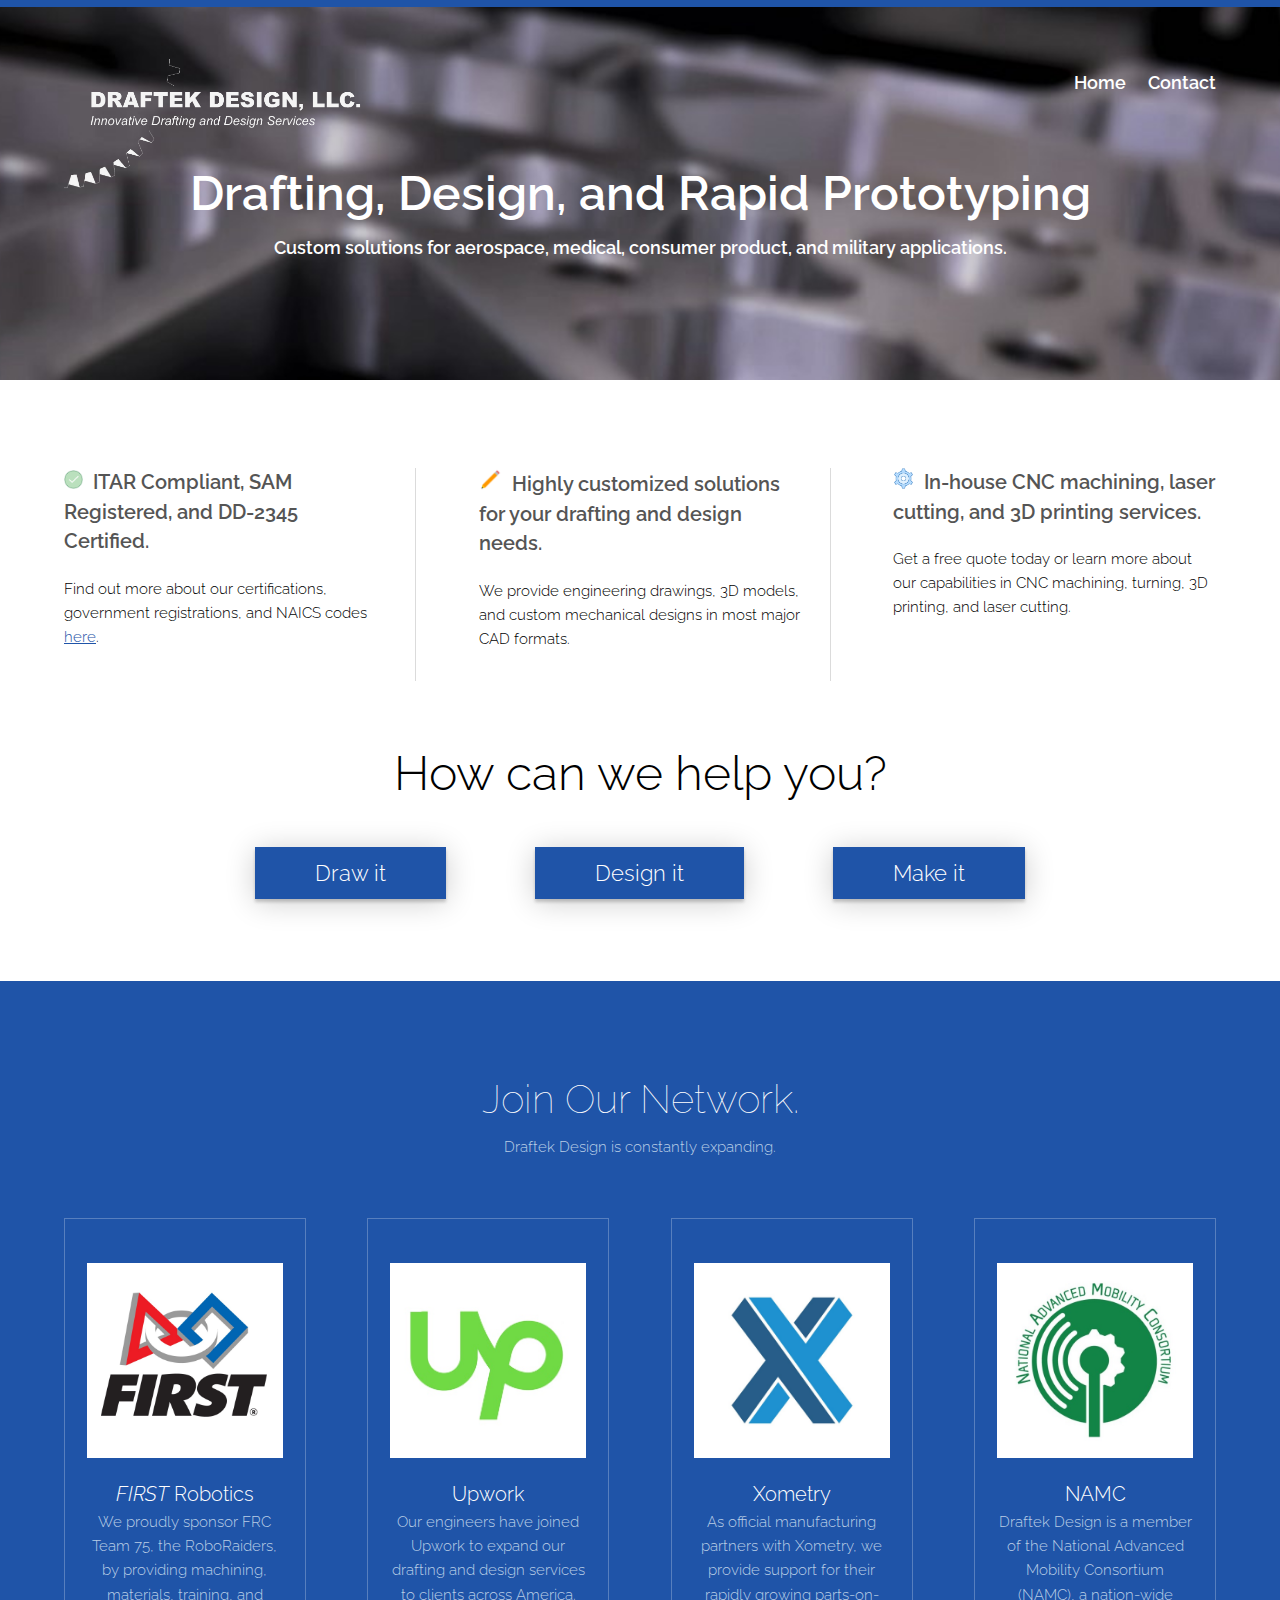
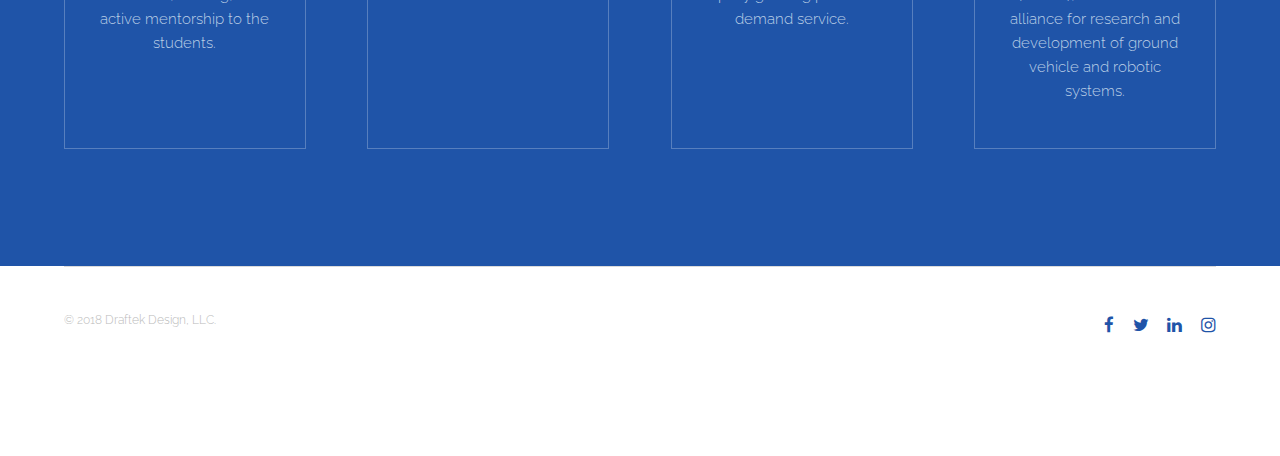
<file: index.html>
<!DOCTYPE HTML>
<!--
	Template: Theory by TEMPLATED
	templated.co @templatedco
	Released for free under the Creative Commons Attribution 3.0 license (templated.co/license)
-->
<html>
	<head>
		<title>Draftek Design</title>
		<meta charset="utf-8" />
		<meta name="viewport" content="width=device-width, initial-scale=1" />
		<link rel="stylesheet" href="assets/css/main.css" />
	</head>
	<style>
	.topleft {k
		position: absolute;
		top: 8px;
		left: 16px;
	}
	.buttonz {
    background-color: white;
    border: none;
    color: white;
    padding: 8px 60px;
    text-align: center;
    text-decoration: none;
    display: inline-block;
    font-size: 22px;
    margin: 4px 35px;
    -webkit-transition-duration: 0.4s; /* Safari */
    transition-duration: 0.4s;
    cursor: pointer;
	}
	.button2 {
    background-color: #1f54a8; 
    color: white; 
    border: 0px solid white;
	box-shadow: 0 3px 30px 0 rgba(0,0,0,0.2), 0px 3px 3px 0px rgba(0,0,0,0.19);
	border-radius: 0px
	}

	.button2:hover {
    background-color: gray;
    color: white;
	}
	
	.button3 {
    background-color: white;
    border: 1px solid #C0C0C0;
    color: C0C0C0;
    padding: 4px 8px;
    text-align: center;
    text-decoration: none;
    display: inline-block;
    font-size: 14px;
    margin: 4px 4px;
    -webkit-transition-duration: 0.4s; /* Safari */
    transition-duration: 0.4s;
    cursor: pointer;
	}

	.button3:hover {
    background-color: gray;
    color: white;
	}
	</style>
	<body>

		<!-- Header -->
			<header id="header">
				<div class="inner">
					<IMG STYLE="position:absolute; TOP:0px; LEFT:0px; WIDTH:27%;" SRC="images/pnglogo.png" >
					<nav id="nav">
						<a href="index.html"><b><font size="4" color="white">Home</font></b></a>
						<a href="contact.html"><b><font size="4" color="white">Contact</font></b></a>
					</nav>
					<a href="#navPanel" class="navPanelToggle"><span class="fa fa-bars"></span></a>
				</div>
			</header>

		<!-- Banner -->
			<section id="banner">
				<center><b><font size="7" color="white">&nbsp Drafting, Design, and Rapid Prototyping &nbsp </font></b></center>
				<b><font size="4" color="white">Custom solutions for aerospace, medical, consumer product, and military applications. </font></b>
			</section>

		<!-- One -->
			<section id="one" class="wrapper">
				<div class="inner">
					<div class="flex flex-3">
						<article>
							<header>
								<h3><b><IMG SRC="images/check.png" width="19" height="19">&nbsp ITAR Compliant, SAM Registered, and DD-2345 Certified.</b></h3>
							</header>
							<p><font color="black">Find out more about our certifications, government registrations, and NAICS codes <a href="www.google.com">here</a>.</font></p>							
						</article>
						<article>
							<header>
								<h3><b><IMG SRC="images/pencil.png" width="23" height="23">&nbsp Highly customized solutions for your drafting and design needs.</b></h3>
							</header>
							<p><font color="black">We provide engineering drawings, 3D models, and custom mechanical designs in most major CAD formats.</font></p>					
						</article>
						<article>
							<header>
								<h3><b><IMG SRC="images/gear.png" width="21" height="21">&nbsp In-house CNC machining, laser cutting, and 3D printing services.</b></h3>
							</header>
							<p><font color="black">Get a free quote today or learn more about our capabilities in CNC machining, turning, 3D printing, and laser cutting.</font> </p>			
						</article>			
					</div>
				</div>
							
							<p> &nbsp </p>
														
							<center><font size="10" color="black">How can we help you?</font></center><p>	
							<center>
								
							<!-- Buttons -->
								<ul class="actions">
									<li><a href="drawit.html" class="buttonz button2">Draw it</a></li>
									<li><a href="designit.html" class="buttonz button2">Design it</a></li>
									<li><a href="makeit.html" class="buttonz button2">Make it</a></li>
								</ul>
								<br>
								<br>
							
							<!---
							View our portfolio <a href="#" class="button3"><font color="C0C0C0"> → </font></a>
							</center>
							<p>&nbsp</p>
							<center></center>
							--->
					
		<!-- Two -->
			<section id="two" class="wrapper style1 special">
				<div class="inner">
					<header>
						<h2>Join Our Network.</h2>
						<p>Draftek Design is constantly expanding.</p>
					</header>
					<div class="flex flex-4">
						<div class="box person">
							<div class="image">
								<a href="http://www.roboraiders.com"><img src="images/pic03.jpg" alt="Person 1" /></a>
							</div>
							<h3><i>FIRST</i> Robotics</h3>
							<p>We proudly sponsor FRC Team 75, the RoboRaiders, by providing machining, materials, training, and active mentorship to the students.</p>
						</div>
						<div class="box person">
							<div class="image">
								<a href="http://www.upwork.com"><img src="images/pic04.jpg" alt="Person 2" /></a>
							</div>
							<h3>Upwork</h3>
							<p>Our engineers have joined Upwork to expand our drafting and design services to clients across America.</p>
						</div>
						<div class="box person">
							<div class="image">
								<a href="http://www.xometry.com"><img src="images/pic05.jpg" alt="Person 3" /></a>
							</div>
							<h3>Xometry</h3>
							<p>As official manufacturing partners with Xometry, we provide support for their rapidly growing parts-on-demand service.</p>
						</div>
						<div class="box person">
							<div class="image">
								<a href="https://www.namconsortium.org/"><img src="images/pic06.jpg" alt="Person 4" /></a>
							</div>
							<h3>NAMC</h3>
							<p>Draftek Design is a member of the National Advanced Mobility Consortium (NAMC), a nation-wide alliance for research and development of ground vehicle and robotic systems.</p>
						</div>
					</div>
				</div>
			</section>



		<!-- Footer -->
			<footer id="footer">
				<div class="inner">
					<div class="flex">
						<div class="copyright">
							&copy; 2018 Draftek Design, LLC.
						</div>
						<ul class="icons">
							<li><a href="https://www.facebook.com/DraftekDesign/" class="icon fa-facebook"><span class="label">Facebook</span></a></li>
							<li><a href="https://twitter.com/draftekdesign" class="icon fa-twitter"><span class="label">Twitter</span></a></li>
							<li><a href="https://www.linkedin.com/in/paul-lydick-1a821013/" class="icon fa-linkedin"><span class="label">linkedIn</span></a></li>
							<li><a href="https://www.instagram.com/draftekdesign/" class="icon fa-instagram"><span class="label">Instagram</span></a></li>
						</ul>
					</div>
				</div>
			</footer>

		<!-- Scripts -->
			<script src="assets/js/jquery.min.js"></script>
			<script src="assets/js/skel.min.js"></script>
			<script src="assets/js/util.js"></script>
			<script src="assets/js/main.js"></script>

	</body>
</html>
</file>
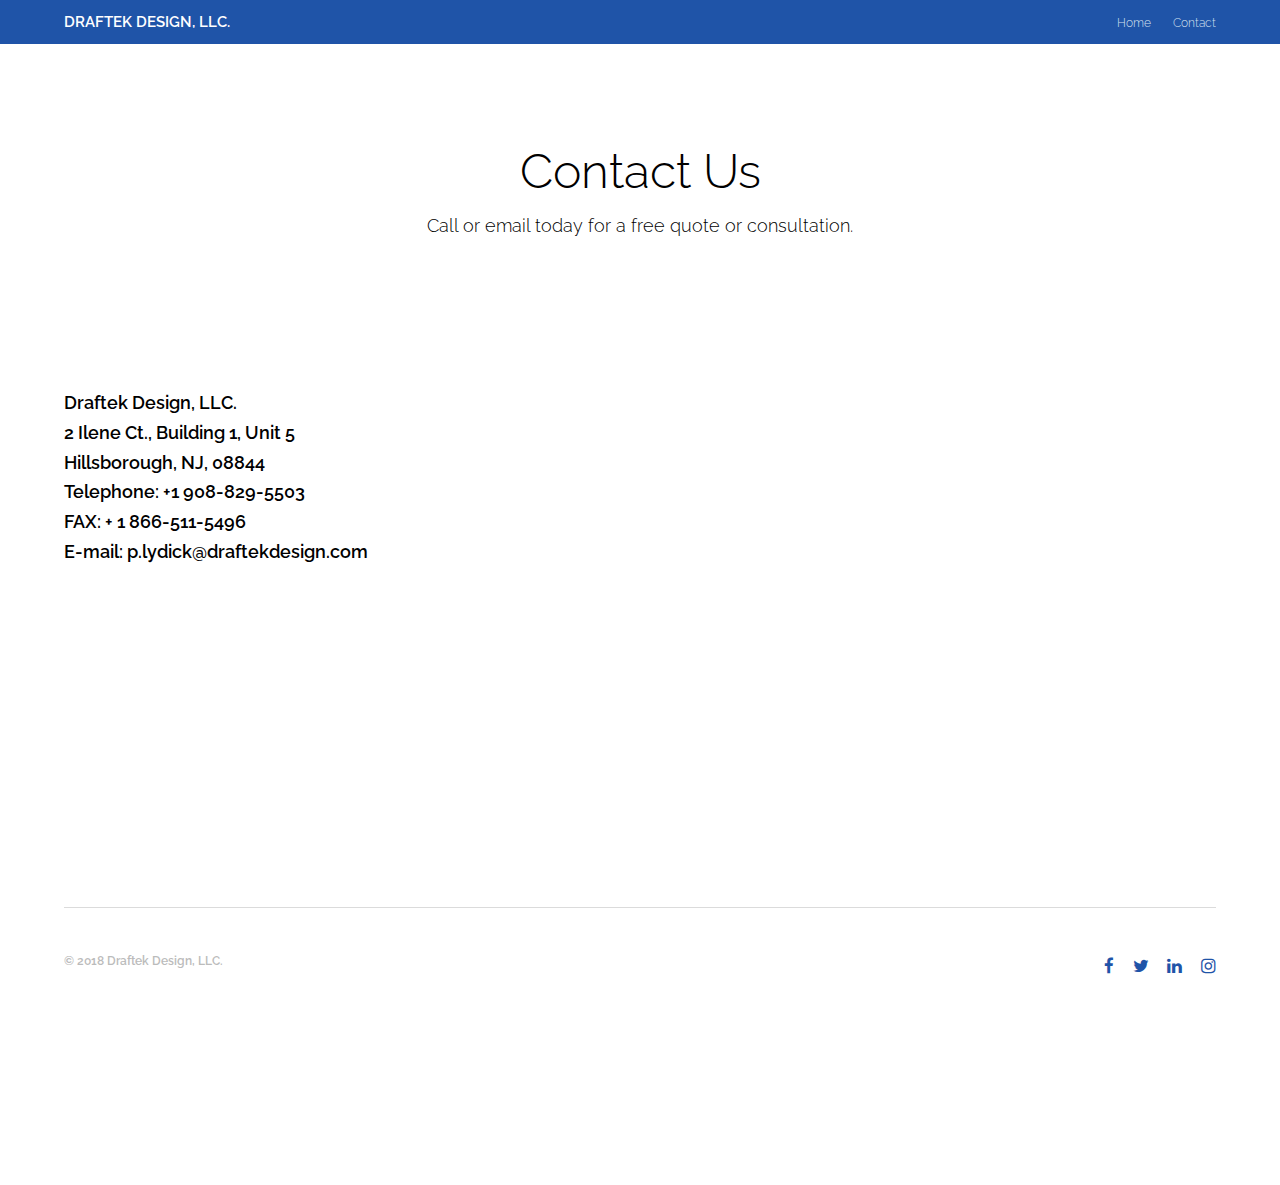
<file: contact.html>
<!DOCTYPE HTML>
<!-- ansi y14.5
	Theory by TEMPLATED
	templated.co @templatedco
	Released for free under the Creative Commons Attribution 3.0 license (templated.co/license)
-->
<html>
	<head>
		<title>Draftek Design</title>
		<meta charset="utf-8" />
		<meta name="viewport" content="width=device-width, initial-scale=1" />
		<link rel="stylesheet" href="assets/css/main.css" />
	</head>
	<body class="subpage">

		<!-- Header -->
			<header id="header">
				<div class="inner">
					<a href="index.html" class="logo">DRAFTEK DESIGN, LLC.</a>
					<nav id="nav">
						<a href="index.html">Home</a>
						<a href="contact.html">Contact</a>
					</nav>
					<a href="#navPanel" class="navPanelToggle"><span class="fa fa-bars"></span></a>
				</div>
			</header>

		<!-- Three -->
			<section id="three" class="wrapper">
						<center>
						<font color="black" size="7">Contact Us</font><br>
						<font color="black" size="4">Call or email today for a free quote or consultation.</font>
						</center>
						
					<section id="one" class="wrapper">
				<div class="inner">
					<div class="flex">
						<article><b><font size="4" color="black">
						<br>
						<br>
							Draftek Design, LLC.<br>
							2 Ilene Ct., Building 1, Unit 5<br>
							Hillsborough, NJ, 08844<br>
							Telephone: +1 908-829-5503<br>
							FAX: + 1 866-511-5496<br>
							E-mail: p.lydick@draftekdesign.com<br>	
							</font>	<b>						
						</article>
						<article>							
						<center><div class="mapouter"><div class="gmap_canvas"><iframe width="903" height="292" id="gmap_canvas" src="https://maps.google.com/maps?q=2 ilene ct unit 5&t=&z=13&ie=UTF8&iwloc=&output=embed" frameborder="0" scrolling="no" marginheight="0" marginwidth="0"></iframe><a href="https://www.draftekdesign.com"></a></div><style>.mapouter{text-align:right;height:292px;width:903px;}.gmap_canvas {overflow:hidden;background:none!important;height:292px;width:903px;}</style></div>					
						</article>		
					</div>
				</div>
		<br><br>					
							
							
		<!-- Footer -->
			<footer id="footer">
				<div class="inner">
					<div class="flex">
						<div class="copyright">
							&copy; 2018 Draftek Design, LLC.
						</div>
						<ul class="icons">
							<li><a href="https://www.facebook.com/DraftekDesign/" class="icon fa-facebook"><span class="label">Facebook</span></a></li>
							<li><a href="https://twitter.com/draftekdesign" class="icon fa-twitter"><span class="label">Twitter</span></a></li>
							<li><a href="https://www.linkedin.com/in/paul-lydick-1a821013/" class="icon fa-linkedin"><span class="label">linkedIn</span></a></li>
							<li><a href="https://www.instagram.com/draftekdesign/" class="icon fa-instagram"><span class="label">Instagram</span></a></li>
						</ul>
					</div>
				</div>
			</footer>

		<!-- Scripts -->
			<script src="assets/js/jquery.min.js"></script>
			<script src="assets/js/skel.min.js"></script>
			<script src="assets/js/util.js"></script>
			<script src="assets/js/main.js"></script>

	</body>
</html>
</file>
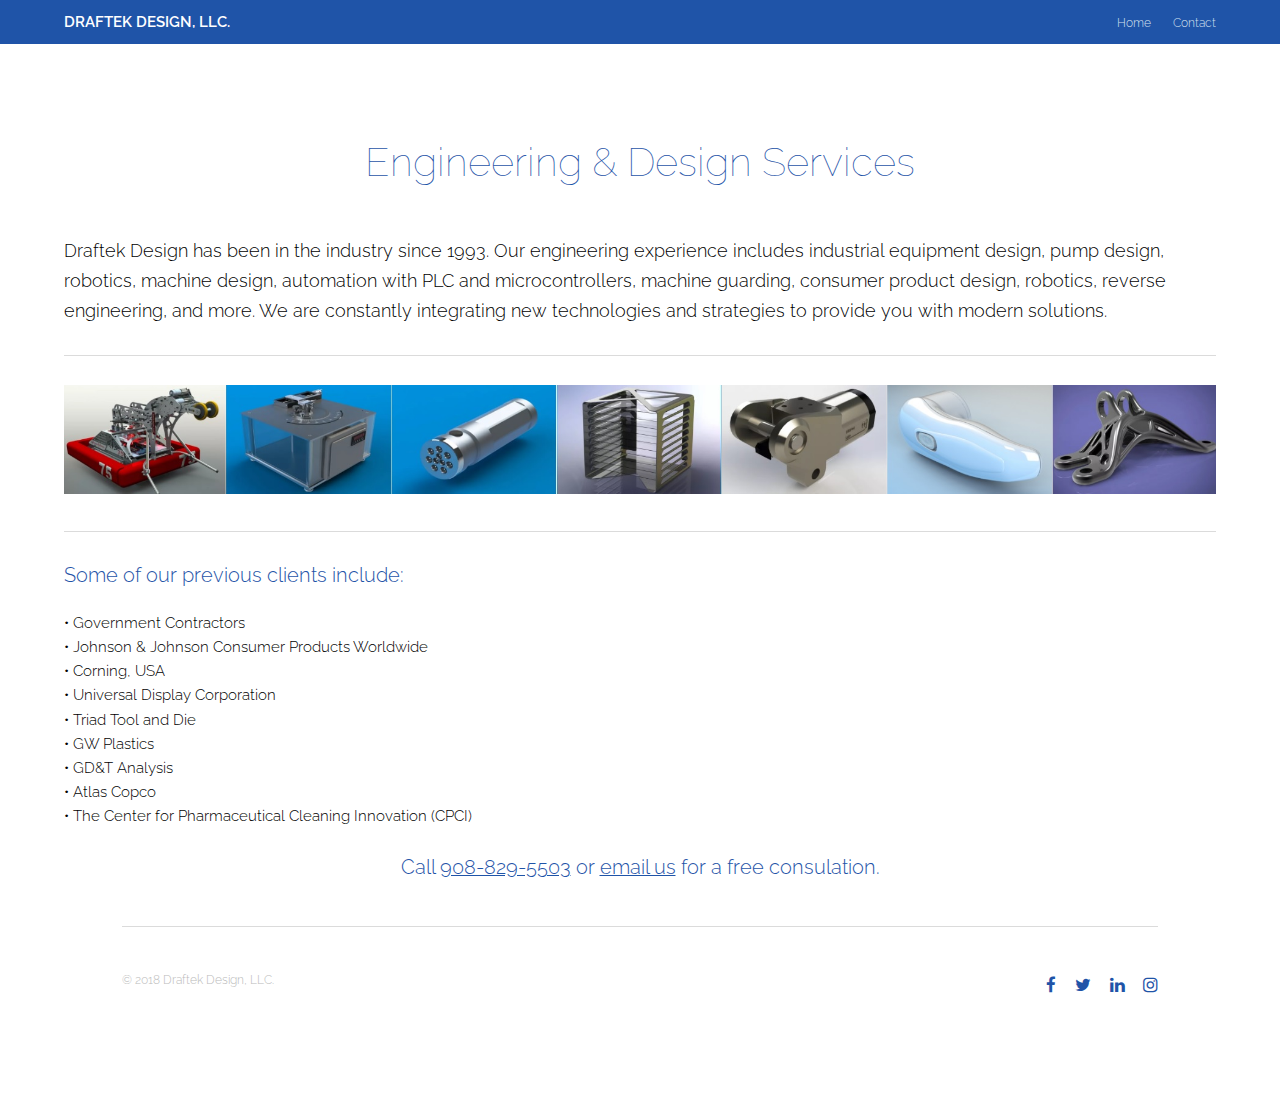
<file: designit.html>
<!DOCTYPE HTML>
<!-- ansi y14.5
	Theory by TEMPLATED
	templated.co @templatedco
	Released for free under the Creative Commons Attribution 3.0 license (templated.co/license)
-->
<html>
	<head>
		<title>Draftek Design</title>
		<meta charset="utf-8" />
		<meta name="viewport" content="width=device-width, initial-scale=1" />
		<link rel="stylesheet" href="assets/css/main.css" />
	</head>
	<body class="subpage">

		<!-- Header -->
			<header id="header">
				<div class="inner">
					<a href="index.html" class="logo">DRAFTEK DESIGN, LLC.</a>
					<nav id="nav">
						<a href="index.html">Home</a>
						<a href="contact.html">Contact</a>
					</nav>
					<a href="#navPanel" class="navPanelToggle"><span class="fa fa-bars"></span></a>
				</div>
			</header>

		<!-- Three -->
			<section id="three" class="wrapper">
				<div class="inner">
					<header class="align-center">
						<h2>Engineering & Design Services</h2>
						<p></p>
					</header>
					<p><font color="black" size="4">Draftek Design has been in the industry since 1993.  Our engineering experience includes 
					industrial equipment design, pump design, robotics, machine design, automation with PLC and microcontrollers, 
					machine guarding, consumer product design, robotics, reverse engineering, and more.  We are constantly integrating new technologies 
					and strategies to provide you with modern solutions.</font>
					</p>
					<hr>
					<center><img src="images/designbanner.jpg" width="100%"></center>
					<hr>
					
					<h3>Some of our previous clients include:</h3>
		
							<font color="black">
								• Government Contractors<br>
								• Johnson & Johnson Consumer Products Worldwide<br>
								• Corning, USA<br>
								• Universal Display Corporation<br>
								• Triad Tool and Die<br>
								• GW Plastics<br>
								• GD&T Analysis<br>
								• Atlas Copco<br>
								• The Center for Pharmaceutical Cleaning Innovation (CPCI)<br>
								<br>
								
							<h3><center>Call <u>908-829-5503</u> or <u><a href="mailto:p.lydick@draftekdesign.com"> email us</a></u> for a free consulation.</center></h3>
							
							</font>
							<br>
							
							
							
		<!-- Footer -->
			<footer id="footer">
				<div class="inner">
					<div class="flex">
						<div class="copyright">
							&copy; 2018 Draftek Design, LLC.
						</div>
						<ul class="icons">
							<li><a href="https://www.facebook.com/DraftekDesign/" class="icon fa-facebook"><span class="label">Facebook</span></a></li>
							<li><a href="https://twitter.com/draftekdesign" class="icon fa-twitter"><span class="label">Twitter</span></a></li>
							<li><a href="https://www.linkedin.com/in/paul-lydick-1a821013/" class="icon fa-linkedin"><span class="label">linkedIn</span></a></li>
							<li><a href="https://www.instagram.com/draftekdesign/" class="icon fa-instagram"><span class="label">Instagram</span></a></li>
						</ul>
					</div>
				</div>
			</footer>

		<!-- Scripts -->
			<script src="assets/js/jquery.min.js"></script>
			<script src="assets/js/skel.min.js"></script>
			<script src="assets/js/util.js"></script>
			<script src="assets/js/main.js"></script>

	</body>
</html>
</file>
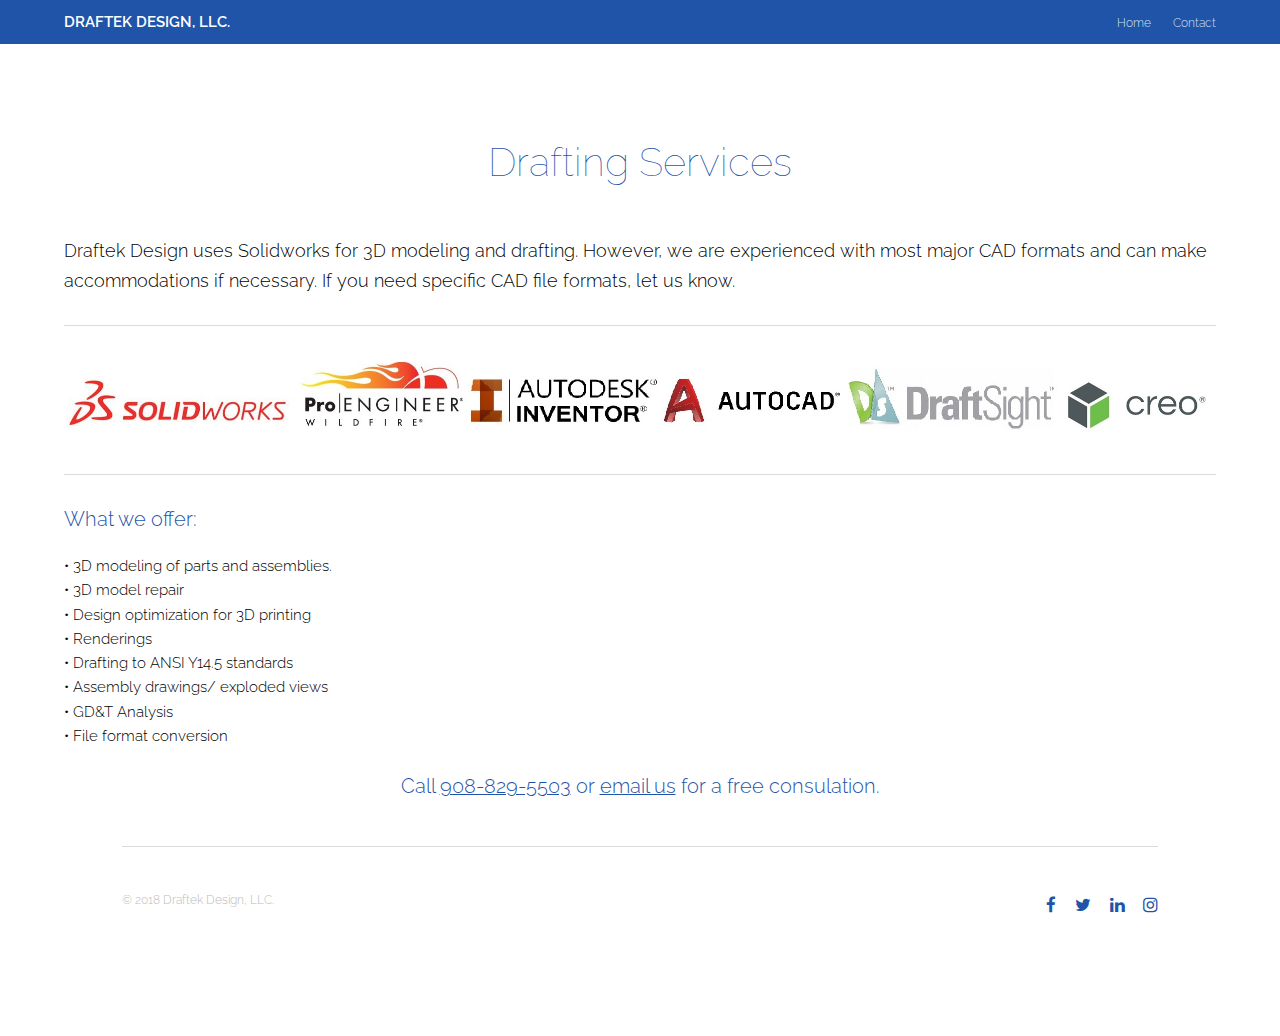
<file: drawit.html>
<!DOCTYPE HTML>
<!-- ansi y14.5
	Theory by TEMPLATED
	templated.co @templatedco
	Released for free under the Creative Commons Attribution 3.0 license (templated.co/license)
-->
<html>
	<head>
		<title>Draftek Design</title>
		<meta charset="utf-8" />
		<meta name="viewport" content="width=device-width, initial-scale=1" />
		<link rel="stylesheet" href="assets/css/main.css" />
	</head>
	<body class="subpage">

		<!-- Header -->
			<header id="header">
				<div class="inner">
					<a href="index.html" class="logo">DRAFTEK DESIGN, LLC.</a>
					<nav id="nav">
						<a href="index.html">Home</a>
						<a href="contact.html">Contact</a>
					</nav>
					<a href="#navPanel" class="navPanelToggle"><span class="fa fa-bars"></span></a>
				</div>
			</header>

		<!-- Three -->
			<section id="three" class="wrapper">
				<div class="inner">
					<header class="align-center">
						<h2>Drafting Services</h2>
						<p></p>
					</header>
					<p><font color="black" size="4">Draftek Design uses Solidworks for 3D modeling and drafting.  However, we are experienced with most major CAD formats and can make accommodations if necessary.  
						If you need specific CAD file formats, let us know.</font>
					</p>
					<hr>
					<center><img src="images/cadbanner.jpg" width="100%"></center>
					<hr>
					
					<h3>What we offer:</h3>
		
							<font color="black">
								• 3D modeling of parts and assemblies.<br>
								• 3D model repair<br>
								• Design optimization for 3D printing<br>
								• Renderings<br>
								• Drafting to ANSI Y14.5 standards<br>
								• Assembly drawings/ exploded views<br>
								• GD&T Analysis<br>
								• File format conversion<br>
								<br>
								
							<h3><center>Call <u>908-829-5503</u> or <u><a href="mailto:p.lydick@draftekdesign.com"> email us</a></u> for a free consulation.</center></h3>
							
							</font>
							<br>
							
							
							
		<!-- Footer -->
			<footer id="footer">
				<div class="inner">
					<div class="flex">
						<div class="copyright">
							&copy; 2018 Draftek Design, LLC.
						</div>
						<ul class="icons">
							<li><a href="https://www.facebook.com/DraftekDesign/" class="icon fa-facebook"><span class="label">Facebook</span></a></li>
							<li><a href="https://twitter.com/draftekdesign" class="icon fa-twitter"><span class="label">Twitter</span></a></li>
							<li><a href="https://www.linkedin.com/in/paul-lydick-1a821013/" class="icon fa-linkedin"><span class="label">linkedIn</span></a></li>
							<li><a href="https://www.instagram.com/draftekdesign/" class="icon fa-instagram"><span class="label">Instagram</span></a></li>
						</ul>
					</div>
				</div>
			</footer>

		<!-- Scripts -->
			<script src="assets/js/jquery.min.js"></script>
			<script src="assets/js/skel.min.js"></script>
			<script src="assets/js/util.js"></script>
			<script src="assets/js/main.js"></script>

	</body>
</html>
</file>
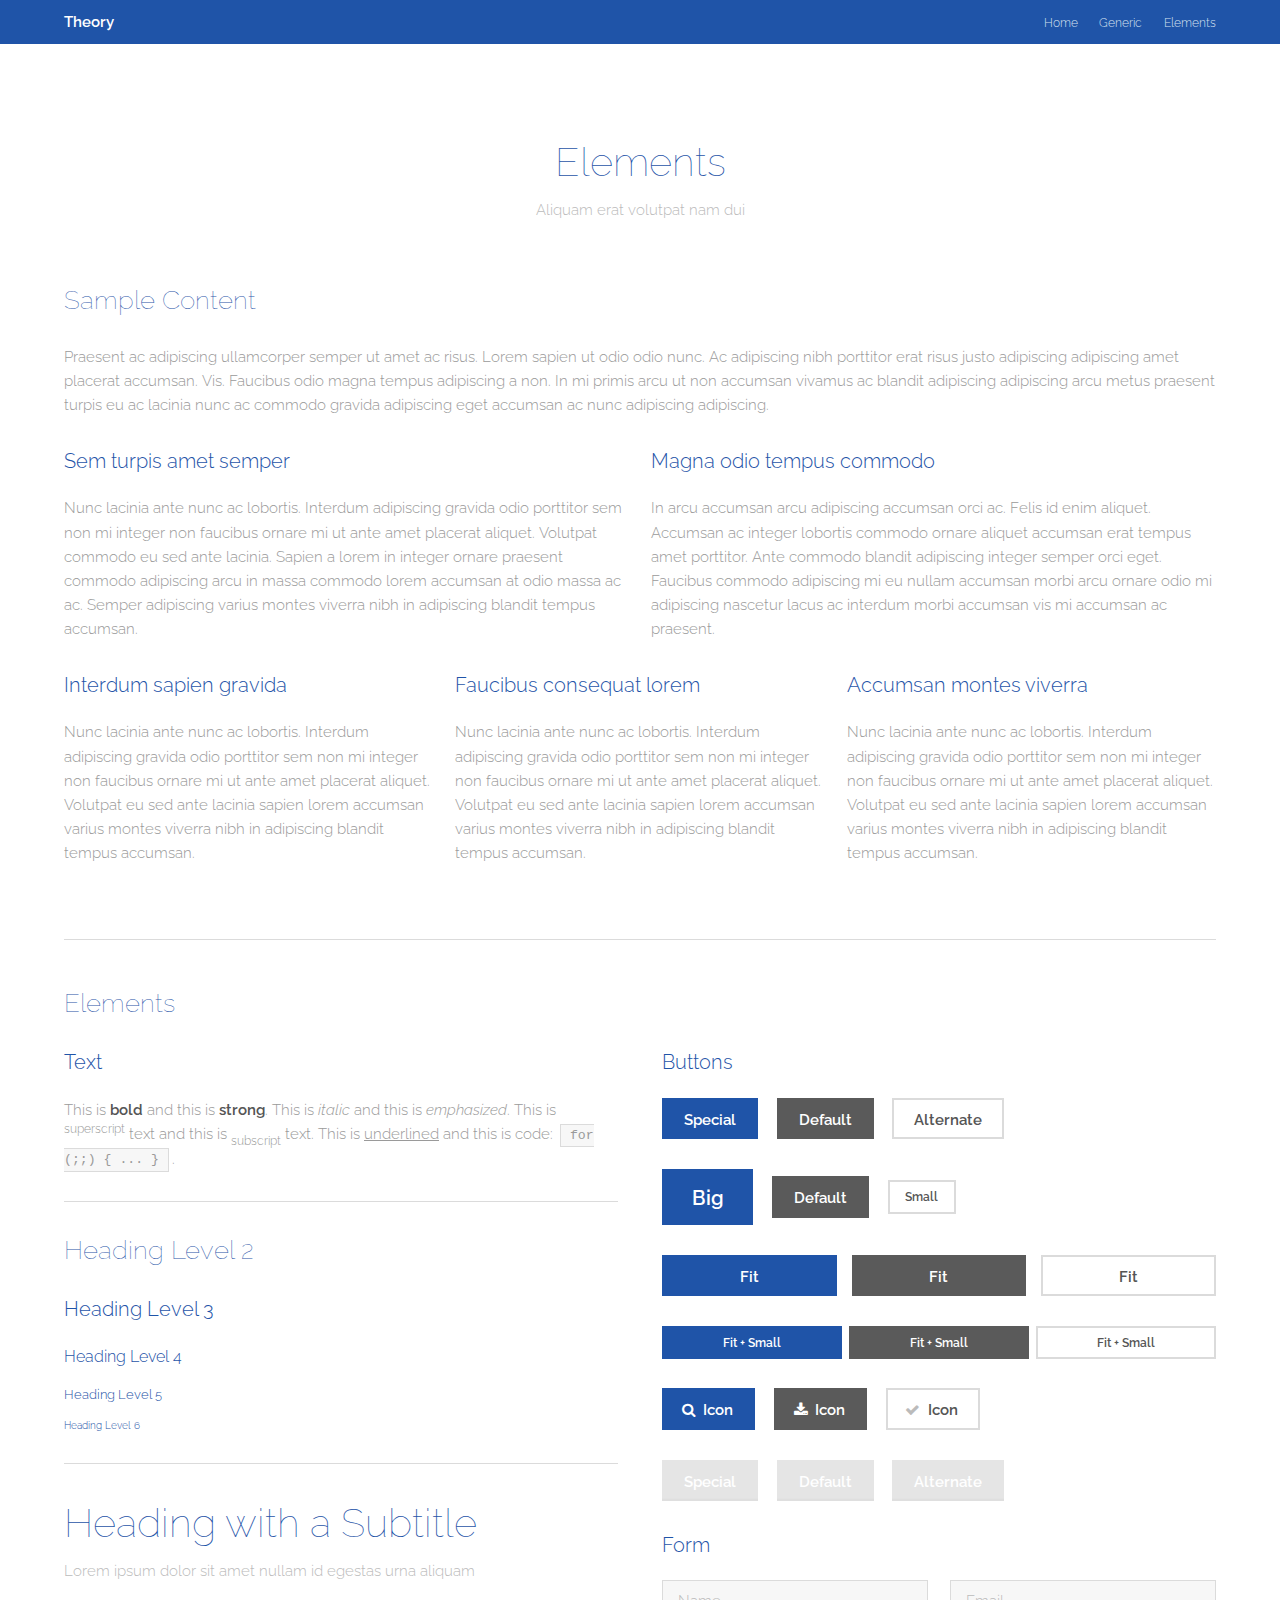
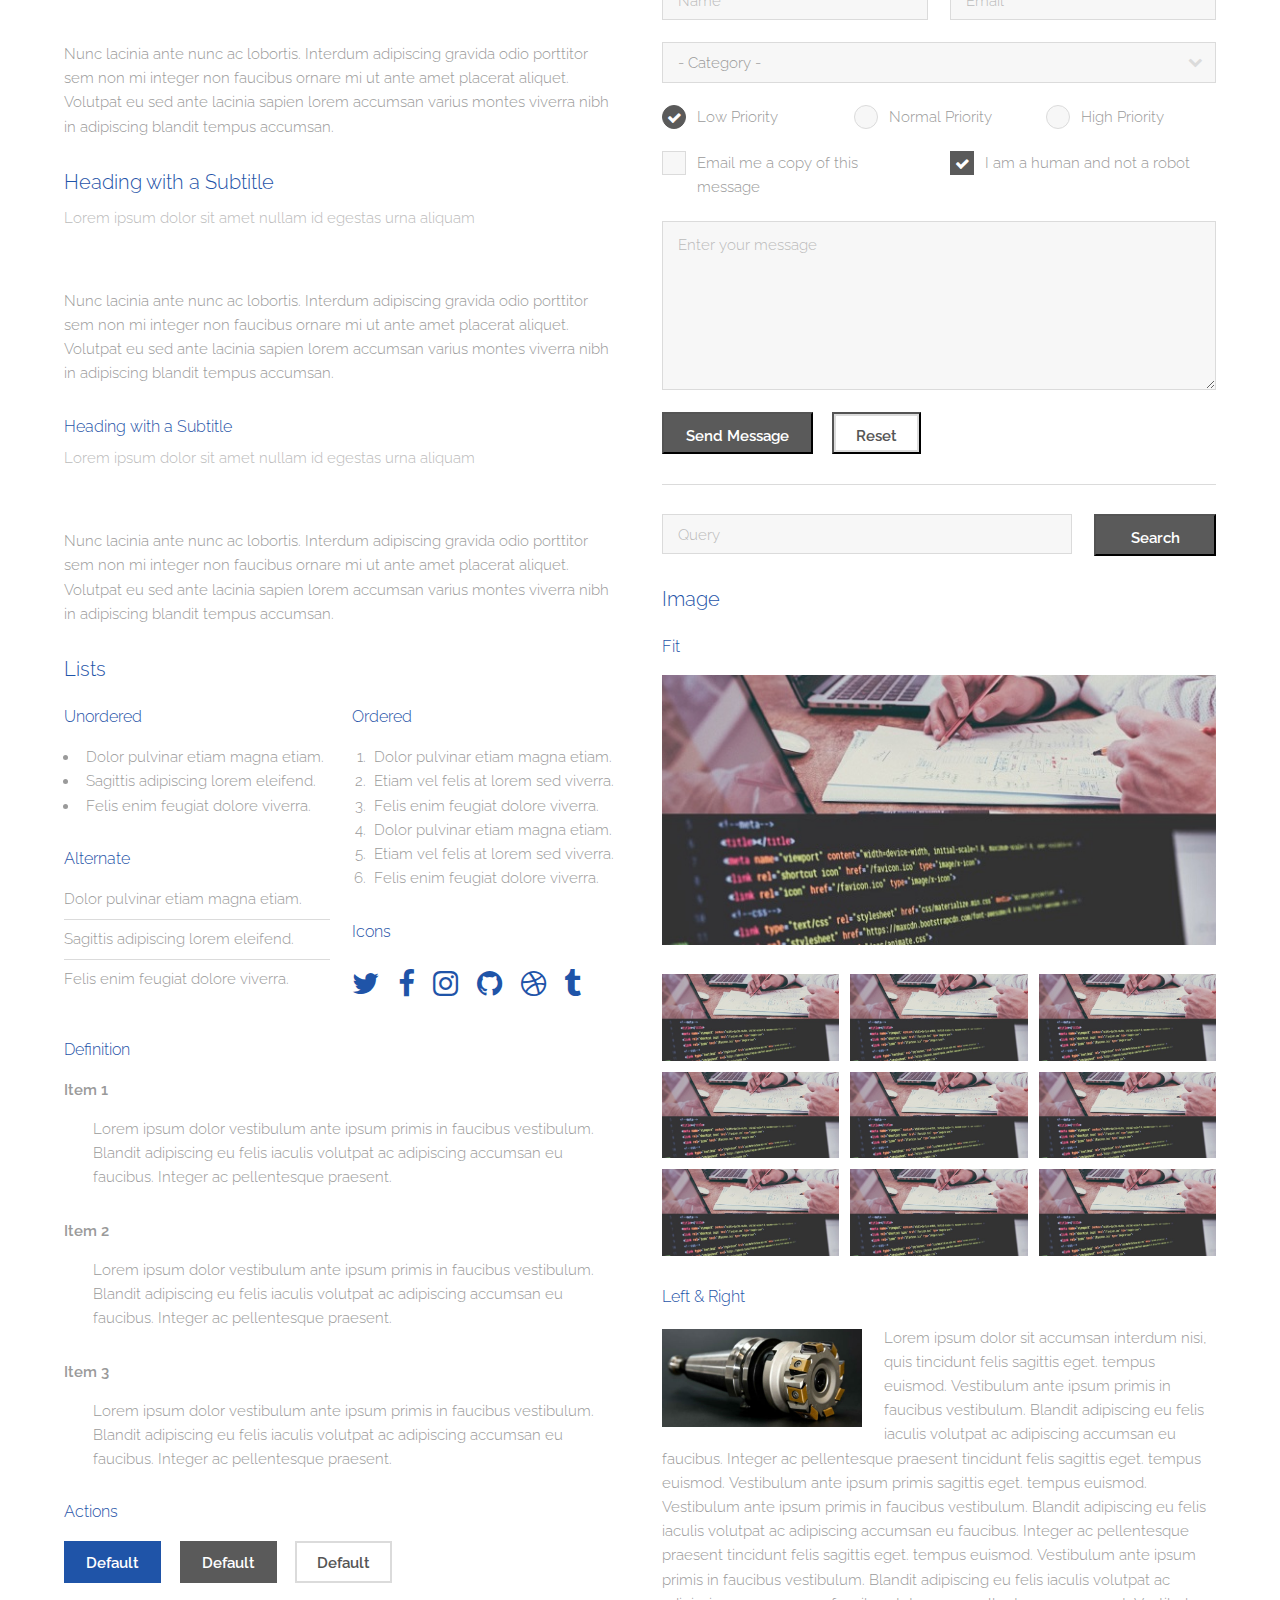
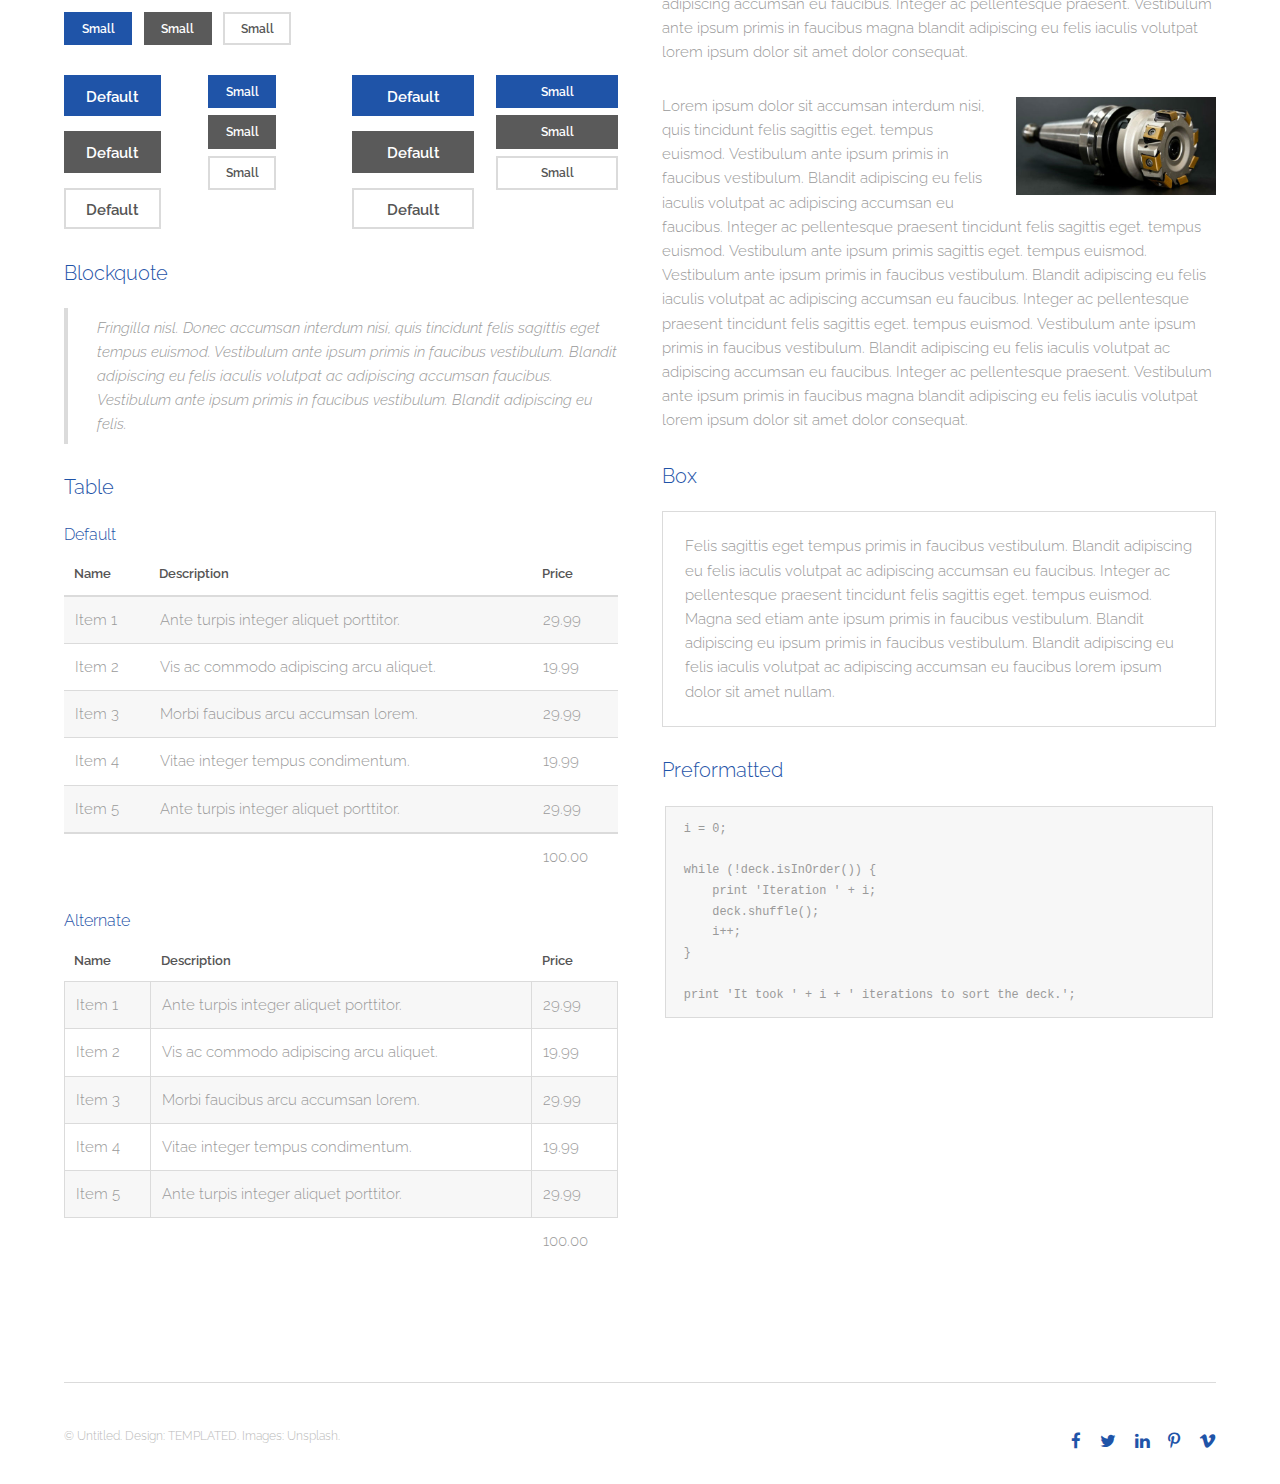
<file: elements.html>
<!DOCTYPE HTML>
<!--
	Theory by TEMPLATED
	templated.co @templatedco
	Released for free under the Creative Commons Attribution 3.0 license (templated.co/license)
-->
<html>
	<head>
		<title>Elements - Theory by TEMPLATED</title>
		<meta charset="utf-8" />
		<meta name="viewport" content="width=device-width, initial-scale=1" />
		<link rel="stylesheet" href="assets/css/main.css" />
	</head>
	<body class="subpage">

		<!-- Header -->
			<header id="header">
				<div class="inner">
					<a href="index.html" class="logo">Theory</a>
					<nav id="nav">
						<a href="index.html">Home</a>
						<a href="generic.html">Generic</a>
						<a href="elements.html">Elements</a>
					</nav>
					<a href="#navPanel" class="navPanelToggle"><span class="fa fa-bars"></span></a>
				</div>
			</header>

		<!-- Main -->
			<section id="main" class="wrapper">
				<div class="inner">
					<header class="align-center">
						<h2>Elements</h2>
						<p>Aliquam erat volutpat nam dui </p>
					</header>

				<!-- Content -->
					<h2 id="content">Sample Content</h2>
					<p>Praesent ac adipiscing ullamcorper semper ut amet ac risus. Lorem sapien ut odio odio nunc. Ac adipiscing nibh porttitor erat risus justo adipiscing adipiscing amet placerat accumsan. Vis. Faucibus odio magna tempus adipiscing a non. In mi primis arcu ut non accumsan vivamus ac blandit adipiscing adipiscing arcu metus praesent turpis eu ac lacinia nunc ac commodo gravida adipiscing eget accumsan ac nunc adipiscing adipiscing.</p>
					<div class="row">
						<div class="6u 12u$(small)">
							<h3>Sem turpis amet semper</h3>
							<p>Nunc lacinia ante nunc ac lobortis. Interdum adipiscing gravida odio porttitor sem non mi integer non faucibus ornare mi ut ante amet placerat aliquet. Volutpat commodo eu sed ante lacinia. Sapien a lorem in integer ornare praesent commodo adipiscing arcu in massa commodo lorem accumsan at odio massa ac ac. Semper adipiscing varius montes viverra nibh in adipiscing blandit tempus accumsan.</p>
						</div>
						<div class="6u$ 12u$(small)">
							<h3>Magna odio tempus commodo</h3>
							<p>In arcu accumsan arcu adipiscing accumsan orci ac. Felis id enim aliquet. Accumsan ac integer lobortis commodo ornare aliquet accumsan erat tempus amet porttitor. Ante commodo blandit adipiscing integer semper orci eget. Faucibus commodo adipiscing mi eu nullam accumsan morbi arcu ornare odio mi adipiscing nascetur lacus ac interdum morbi accumsan vis mi accumsan ac praesent.</p>
						</div>
						<!-- Break -->
						<div class="4u 12u$(medium)">
							<h3>Interdum sapien gravida</h3>
							<p>Nunc lacinia ante nunc ac lobortis. Interdum adipiscing gravida odio porttitor sem non mi integer non faucibus ornare mi ut ante amet placerat aliquet. Volutpat eu sed ante lacinia sapien lorem accumsan varius montes viverra nibh in adipiscing blandit tempus accumsan.</p>
						</div>
						<div class="4u 12u$(medium)">
							<h3>Faucibus consequat lorem</h3>
							<p>Nunc lacinia ante nunc ac lobortis. Interdum adipiscing gravida odio porttitor sem non mi integer non faucibus ornare mi ut ante amet placerat aliquet. Volutpat eu sed ante lacinia sapien lorem accumsan varius montes viverra nibh in adipiscing blandit tempus accumsan.</p>
						</div>
						<div class="4u$ 12u$(medium)">
							<h3>Accumsan montes viverra</h3>
							<p>Nunc lacinia ante nunc ac lobortis. Interdum adipiscing gravida odio porttitor sem non mi integer non faucibus ornare mi ut ante amet placerat aliquet. Volutpat eu sed ante lacinia sapien lorem accumsan varius montes viverra nibh in adipiscing blandit tempus accumsan.</p>
						</div>
					</div>

				<hr class="major" />

				<!-- Elements -->
					<h2 id="elements">Elements</h2>
					<div class="row 200%">
						<div class="6u 12u$(medium)">

							<!-- Text stuff -->
								<h3>Text</h3>
								<p>This is <b>bold</b> and this is <strong>strong</strong>. This is <i>italic</i> and this is <em>emphasized</em>.
								This is <sup>superscript</sup> text and this is <sub>subscript</sub> text.
								This is <u>underlined</u> and this is code: <code>for (;;) { ... }</code>.</p>
								<hr />
								<h2>Heading Level 2</h2>
								<h3>Heading Level 3</h3>
								<h4>Heading Level 4</h4>
								<h5>Heading Level 5</h5>
								<h6>Heading Level 6</h6>
								<hr />
								<header>
									<h2>Heading with a Subtitle</h2>
									<p>Lorem ipsum dolor sit amet nullam id egestas urna aliquam</p>
								</header>
								<p>Nunc lacinia ante nunc ac lobortis. Interdum adipiscing gravida odio porttitor sem non mi integer non faucibus ornare mi ut ante amet placerat aliquet. Volutpat eu sed ante lacinia sapien lorem accumsan varius montes viverra nibh in adipiscing blandit tempus accumsan.</p>
								<header>
									<h3>Heading with a Subtitle</h3>
									<p>Lorem ipsum dolor sit amet nullam id egestas urna aliquam</p>
								</header>
								<p>Nunc lacinia ante nunc ac lobortis. Interdum adipiscing gravida odio porttitor sem non mi integer non faucibus ornare mi ut ante amet placerat aliquet. Volutpat eu sed ante lacinia sapien lorem accumsan varius montes viverra nibh in adipiscing blandit tempus accumsan.</p>
								<header>
									<h4>Heading with a Subtitle</h4>
									<p>Lorem ipsum dolor sit amet nullam id egestas urna aliquam</p>
								</header>
								<p>Nunc lacinia ante nunc ac lobortis. Interdum adipiscing gravida odio porttitor sem non mi integer non faucibus ornare mi ut ante amet placerat aliquet. Volutpat eu sed ante lacinia sapien lorem accumsan varius montes viverra nibh in adipiscing blandit tempus accumsan.</p>

							<!-- Lists -->
								<h3>Lists</h3>
								<div class="row">
									<div class="6u 12u$(small)">

										<h4>Unordered</h4>
										<ul>
											<li>Dolor pulvinar etiam magna etiam.</li>
											<li>Sagittis adipiscing lorem eleifend.</li>
											<li>Felis enim feugiat dolore viverra.</li>
										</ul>

										<h4>Alternate</h4>
										<ul class="alt">
											<li>Dolor pulvinar etiam magna etiam.</li>
											<li>Sagittis adipiscing lorem eleifend.</li>
											<li>Felis enim feugiat dolore viverra.</li>
										</ul>

									</div>
									<div class="6u$ 12u$(small)">

										<h4>Ordered</h4>
										<ol>
											<li>Dolor pulvinar etiam magna etiam.</li>
											<li>Etiam vel felis at lorem sed viverra.</li>
											<li>Felis enim feugiat dolore viverra.</li>
											<li>Dolor pulvinar etiam magna etiam.</li>
											<li>Etiam vel felis at lorem sed viverra.</li>
											<li>Felis enim feugiat dolore viverra.</li>
										</ol>

										<h4>Icons</h4>
										<ul class="icons">
											<li><a href="#" class="icon fa-twitter"><span class="label">Twitter</span></a></li>
											<li><a href="#" class="icon fa-facebook"><span class="label">Facebook</span></a></li>
											<li><a href="#" class="icon fa-instagram"><span class="label">Instagram</span></a></li>
											<li><a href="#" class="icon fa-github"><span class="label">Github</span></a></li>
											<li><a href="#" class="icon fa-dribbble"><span class="label">Dribbble</span></a></li>
											<li><a href="#" class="icon fa-tumblr"><span class="label">Tumblr</span></a></li>
										</ul>

									</div>
								</div>
								<h4>Definition</h4>
								<dl>
									<dt>Item 1</dt>
									<dd>
										<p>Lorem ipsum dolor vestibulum ante ipsum primis in faucibus vestibulum. Blandit adipiscing eu felis iaculis volutpat ac adipiscing accumsan eu faucibus. Integer ac pellentesque praesent.</p>
									</dd>
									<dt>Item 2</dt>
									<dd>
										<p>Lorem ipsum dolor vestibulum ante ipsum primis in faucibus vestibulum. Blandit adipiscing eu felis iaculis volutpat ac adipiscing accumsan eu faucibus. Integer ac pellentesque praesent.</p>
									</dd>
									<dt>Item 3</dt>
									<dd>
										<p>Lorem ipsum dolor vestibulum ante ipsum primis in faucibus vestibulum. Blandit adipiscing eu felis iaculis volutpat ac adipiscing accumsan eu faucibus. Integer ac pellentesque praesent.</p>
									</dd>
								</dl>

								<h4>Actions</h4>
								<ul class="actions">
									<li><a href="#" class="button special">Default</a></li>
									<li><a href="#" class="button">Default</a></li>
									<li><a href="#" class="button alt">Default</a></li>
								</ul>
								<ul class="actions small">
									<li><a href="#" class="button special small">Small</a></li>
									<li><a href="#" class="button small">Small</a></li>
									<li><a href="#" class="button alt small">Small</a></li>
								</ul>
								<div class="row">
									<div class="3u 12u$(small)">
										<ul class="actions vertical">
											<li><a href="#" class="button special">Default</a></li>
											<li><a href="#" class="button">Default</a></li>
											<li><a href="#" class="button alt">Default</a></li>
										</ul>
									</div>
									<div class="3u 12u$(small)">
										<ul class="actions vertical small">
											<li><a href="#" class="button special small">Small</a></li>
											<li><a href="#" class="button small">Small</a></li>
											<li><a href="#" class="button alt small">Small</a></li>
										</ul>
									</div>
									<div class="3u 12u$(small)">
										<ul class="actions vertical">
											<li><a href="#" class="button special fit">Default</a></li>
											<li><a href="#" class="button fit">Default</a></li>
											<li><a href="#" class="button alt fit">Default</a></li>
										</ul>
									</div>
									<div class="3u$ 12u$(small)">
										<ul class="actions vertical small">
											<li><a href="#" class="button special small fit">Small</a></li>
											<li><a href="#" class="button small fit">Small</a></li>
											<li><a href="#" class="button alt small fit">Small</a></li>
										</ul>
									</div>
								</div>

							<!-- Blockquote -->
								<h3>Blockquote</h3>
								<blockquote>Fringilla nisl. Donec accumsan interdum nisi, quis tincidunt felis sagittis eget tempus euismod. Vestibulum ante ipsum primis in faucibus vestibulum. Blandit adipiscing eu felis iaculis volutpat ac adipiscing accumsan faucibus. Vestibulum ante ipsum primis in faucibus vestibulum. Blandit adipiscing eu felis.</blockquote>

							<!-- Table -->
								<h3>Table</h3>

								<h4>Default</h4>
								<div class="table-wrapper">
									<table>
										<thead>
											<tr>
												<th>Name</th>
												<th>Description</th>
												<th>Price</th>
											</tr>
										</thead>
										<tbody>
											<tr>
												<td>Item 1</td>
												<td>Ante turpis integer aliquet porttitor.</td>
												<td>29.99</td>
											</tr>
											<tr>
												<td>Item 2</td>
												<td>Vis ac commodo adipiscing arcu aliquet.</td>
												<td>19.99</td>
											</tr>
											<tr>
												<td>Item 3</td>
												<td> Morbi faucibus arcu accumsan lorem.</td>
												<td>29.99</td>
											</tr>
											<tr>
												<td>Item 4</td>
												<td>Vitae integer tempus condimentum.</td>
												<td>19.99</td>
											</tr>
											<tr>
												<td>Item 5</td>
												<td>Ante turpis integer aliquet porttitor.</td>
												<td>29.99</td>
											</tr>
										</tbody>
										<tfoot>
											<tr>
												<td colspan="2"></td>
												<td>100.00</td>
											</tr>
										</tfoot>
									</table>
								</div>

								<h4>Alternate</h4>
								<div class="table-wrapper">
									<table class="alt">
										<thead>
											<tr>
												<th>Name</th>
												<th>Description</th>
												<th>Price</th>
											</tr>
										</thead>
										<tbody>
											<tr>
												<td>Item 1</td>
												<td>Ante turpis integer aliquet porttitor.</td>
												<td>29.99</td>
											</tr>
											<tr>
												<td>Item 2</td>
												<td>Vis ac commodo adipiscing arcu aliquet.</td>
												<td>19.99</td>
											</tr>
											<tr>
												<td>Item 3</td>
												<td> Morbi faucibus arcu accumsan lorem.</td>
												<td>29.99</td>
											</tr>
											<tr>
												<td>Item 4</td>
												<td>Vitae integer tempus condimentum.</td>
												<td>19.99</td>
											</tr>
											<tr>
												<td>Item 5</td>
												<td>Ante turpis integer aliquet porttitor.</td>
												<td>29.99</td>
											</tr>
										</tbody>
										<tfoot>
											<tr>
												<td colspan="2"></td>
												<td>100.00</td>
											</tr>
										</tfoot>
									</table>
								</div>

						</div>
						<div class="6u$ 12u$(medium)">

							<!-- Buttons -->
								<h3>Buttons</h3>
								<ul class="actions">
									<li><a href="#" class="button special">Special</a></li>
									<li><a href="#" class="button">Default</a></li>
									<li><a href="#" class="button alt">Alternate</a></li>
								</ul>
								<ul class="actions">
									<li><a href="#" class="button special big">Big</a></li>
									<li><a href="#" class="button">Default</a></li>
									<li><a href="#" class="button alt small">Small</a></li>
								</ul>
								<ul class="actions fit">
									<li><a href="#" class="button special fit">Fit</a></li>
									<li><a href="#" class="button fit">Fit</a></li>
									<li><a href="#" class="button alt fit">Fit</a></li>
								</ul>
								<ul class="actions fit small">
									<li><a href="#" class="button special fit small">Fit + Small</a></li>
									<li><a href="#" class="button fit small">Fit + Small</a></li>
									<li><a href="#" class="button alt fit small">Fit + Small</a></li>
								</ul>
								<ul class="actions">
									<li><a href="#" class="button special icon fa-search">Icon</a></li>
									<li><a href="#" class="button icon fa-download">Icon</a></li>
									<li><a href="#" class="button alt icon fa-check">Icon</a></li>
								</ul>
								<ul class="actions">
									<li><span class="button special disabled">Special</span></li>
									<li><span class="button disabled">Default</span></li>
									<li><span class="button alt disabled">Alternate</span></li>
								</ul>

							<!-- Form -->
								<h3>Form</h3>

								<form method="post" action="#">
									<div class="row uniform">
										<div class="6u 12u$(xsmall)">
											<input type="text" name="name" id="name" value="" placeholder="Name" />
										</div>
										<div class="6u$ 12u$(xsmall)">
											<input type="email" name="email" id="email" value="" placeholder="Email" />
										</div>
										<!-- Break -->
										<div class="12u$">
											<div class="select-wrapper">
												<select name="category" id="category">
													<option value="">- Category -</option>
													<option value="1">Manufacturing</option>
													<option value="1">Shipping</option>
													<option value="1">Administration</option>
													<option value="1">Human Resources</option>
												</select>
											</div>
										</div>
										<!-- Break -->
										<div class="4u 12u$(small)">
											<input type="radio" id="priority-low" name="priority" checked>
											<label for="priority-low">Low Priority</label>
										</div>
										<div class="4u 12u$(small)">
											<input type="radio" id="priority-normal" name="priority">
											<label for="priority-normal">Normal Priority</label>
										</div>
										<div class="4u$ 12u$(small)">
											<input type="radio" id="priority-high" name="priority">
											<label for="priority-high">High Priority</label>
										</div>
										<!-- Break -->
										<div class="6u 12u$(small)">
											<input type="checkbox" id="copy" name="copy">
											<label for="copy">Email me a copy of this message</label>
										</div>
										<div class="6u$ 12u$(small)">
											<input type="checkbox" id="human" name="human" checked>
											<label for="human">I am a human and not a robot</label>
										</div>
										<!-- Break -->
										<div class="12u$">
											<textarea name="message" id="message" placeholder="Enter your message" rows="6"></textarea>
										</div>
										<!-- Break -->
										<div class="12u$">
											<ul class="actions">
												<li><input type="submit" value="Send Message" /></li>
												<li><input type="reset" value="Reset" class="alt" /></li>
											</ul>
										</div>
									</div>
								</form>

								<hr />

								<form method="post" action="#">
									<div class="row uniform">
										<div class="9u 12u$(small)">
											<input type="text" name="query" id="query" value="" placeholder="Query" />
										</div>
										<div class="3u$ 12u$(small)">
											<input type="submit" value="Search" class="fit" />
										</div>
									</div>
								</form>

							<!-- Image -->
								<h3>Image</h3>

								<h4>Fit</h4>
								<span class="image fit"><img src="images/pic01.jpg" alt="" /></span>
								<div class="box alt">
									<div class="row 50% uniform">
										<div class="4u"><span class="image fit"><img src="images/pic01.jpg" alt="" /></span></div>
										<div class="4u"><span class="image fit"><img src="images/pic01.jpg" alt="" /></span></div>
										<div class="4u$"><span class="image fit"><img src="images/pic01.jpg" alt="" /></span></div>
										<!-- Break -->
										<div class="4u"><span class="image fit"><img src="images/pic01.jpg" alt="" /></span></div>
										<div class="4u"><span class="image fit"><img src="images/pic01.jpg" alt="" /></span></div>
										<div class="4u$"><span class="image fit"><img src="images/pic01.jpg" alt="" /></span></div>
										<!-- Break -->
										<div class="4u"><span class="image fit"><img src="images/pic01.jpg" alt="" /></span></div>
										<div class="4u"><span class="image fit"><img src="images/pic01.jpg" alt="" /></span></div>
										<div class="4u$"><span class="image fit"><img src="images/pic01.jpg" alt="" /></span></div>
									</div>
								</div>

								<h4>Left &amp; Right</h4>
								<p><span class="image left"><img src="images/pic02.jpg" alt="" /></span>Lorem ipsum dolor sit accumsan interdum nisi, quis tincidunt felis sagittis eget. tempus euismod. Vestibulum ante ipsum primis in faucibus vestibulum. Blandit adipiscing eu felis iaculis volutpat ac adipiscing accumsan eu faucibus. Integer ac pellentesque praesent tincidunt felis sagittis eget. tempus euismod. Vestibulum ante ipsum primis sagittis eget. tempus euismod. Vestibulum ante ipsum primis in faucibus vestibulum. Blandit adipiscing eu felis iaculis volutpat ac adipiscing accumsan eu faucibus. Integer ac pellentesque praesent tincidunt felis sagittis eget. tempus euismod. Vestibulum ante ipsum primis in faucibus vestibulum. Blandit adipiscing eu felis iaculis volutpat ac adipiscing accumsan eu faucibus. Integer ac pellentesque praesent. Vestibulum ante ipsum primis in faucibus magna blandit adipiscing eu felis iaculis volutpat lorem ipsum dolor sit amet dolor consequat.</p>
								<p><span class="image right"><img src="images/pic02.jpg" alt="" /></span>Lorem ipsum dolor sit accumsan interdum nisi, quis tincidunt felis sagittis eget. tempus euismod. Vestibulum ante ipsum primis in faucibus vestibulum. Blandit adipiscing eu felis iaculis volutpat ac adipiscing accumsan eu faucibus. Integer ac pellentesque praesent tincidunt felis sagittis eget. tempus euismod. Vestibulum ante ipsum primis sagittis eget. tempus euismod. Vestibulum ante ipsum primis in faucibus vestibulum. Blandit adipiscing eu felis iaculis volutpat ac adipiscing accumsan eu faucibus. Integer ac pellentesque praesent tincidunt felis sagittis eget. tempus euismod. Vestibulum ante ipsum primis in faucibus vestibulum. Blandit adipiscing eu felis iaculis volutpat ac adipiscing accumsan eu faucibus. Integer ac pellentesque praesent. Vestibulum ante ipsum primis in faucibus magna blandit adipiscing eu felis iaculis volutpat lorem ipsum dolor sit amet dolor consequat.</p>

							<!-- Box -->
								<h3>Box</h3>
								<div class="box">
									<p>Felis sagittis eget tempus primis in faucibus vestibulum. Blandit adipiscing eu felis iaculis volutpat ac adipiscing accumsan eu faucibus. Integer ac pellentesque praesent tincidunt felis sagittis eget. tempus euismod. Magna sed etiam ante ipsum primis in faucibus vestibulum. Blandit adipiscing eu ipsum primis in faucibus vestibulum. Blandit adipiscing eu felis iaculis volutpat ac adipiscing accumsan eu faucibus lorem ipsum dolor sit amet nullam.</p>
								</div>

							<!-- Preformatted Code -->
								<h3>Preformatted</h3>
								<pre><code>i = 0;

while (!deck.isInOrder()) {
    print 'Iteration ' + i;
    deck.shuffle();
    i++;
}

print 'It took ' + i + ' iterations to sort the deck.';
</code></pre>

						</div>
					</div>

				</div>
			</section>

		<!-- Footer -->
			<footer id="footer">
				<div class="inner">
					<div class="flex">
						<div class="copyright">
							&copy; Untitled. Design: <a href="https://templated.co">TEMPLATED</a>. Images: <a href="https://unsplash.com">Unsplash</a>.
						</div>
						<ul class="icons">
							<li><a href="#" class="icon fa-facebook"><span class="label">Facebook</span></a></li>
							<li><a href="#" class="icon fa-twitter"><span class="label">Twitter</span></a></li>
							<li><a href="#" class="icon fa-linkedin"><span class="label">linkedIn</span></a></li>
							<li><a href="#" class="icon fa-pinterest-p"><span class="label">Pinterest</span></a></li>
							<li><a href="#" class="icon fa-vimeo"><span class="label">Vimeo</span></a></li>
						</ul>
					</div>
				</div>
			</footer>

		<!-- Scripts -->
			<script src="assets/js/jquery.min.js"></script>
			<script src="assets/js/skel.min.js"></script>
			<script src="assets/js/util.js"></script>
			<script src="assets/js/main.js"></script>

	</body>
</html>
</file>
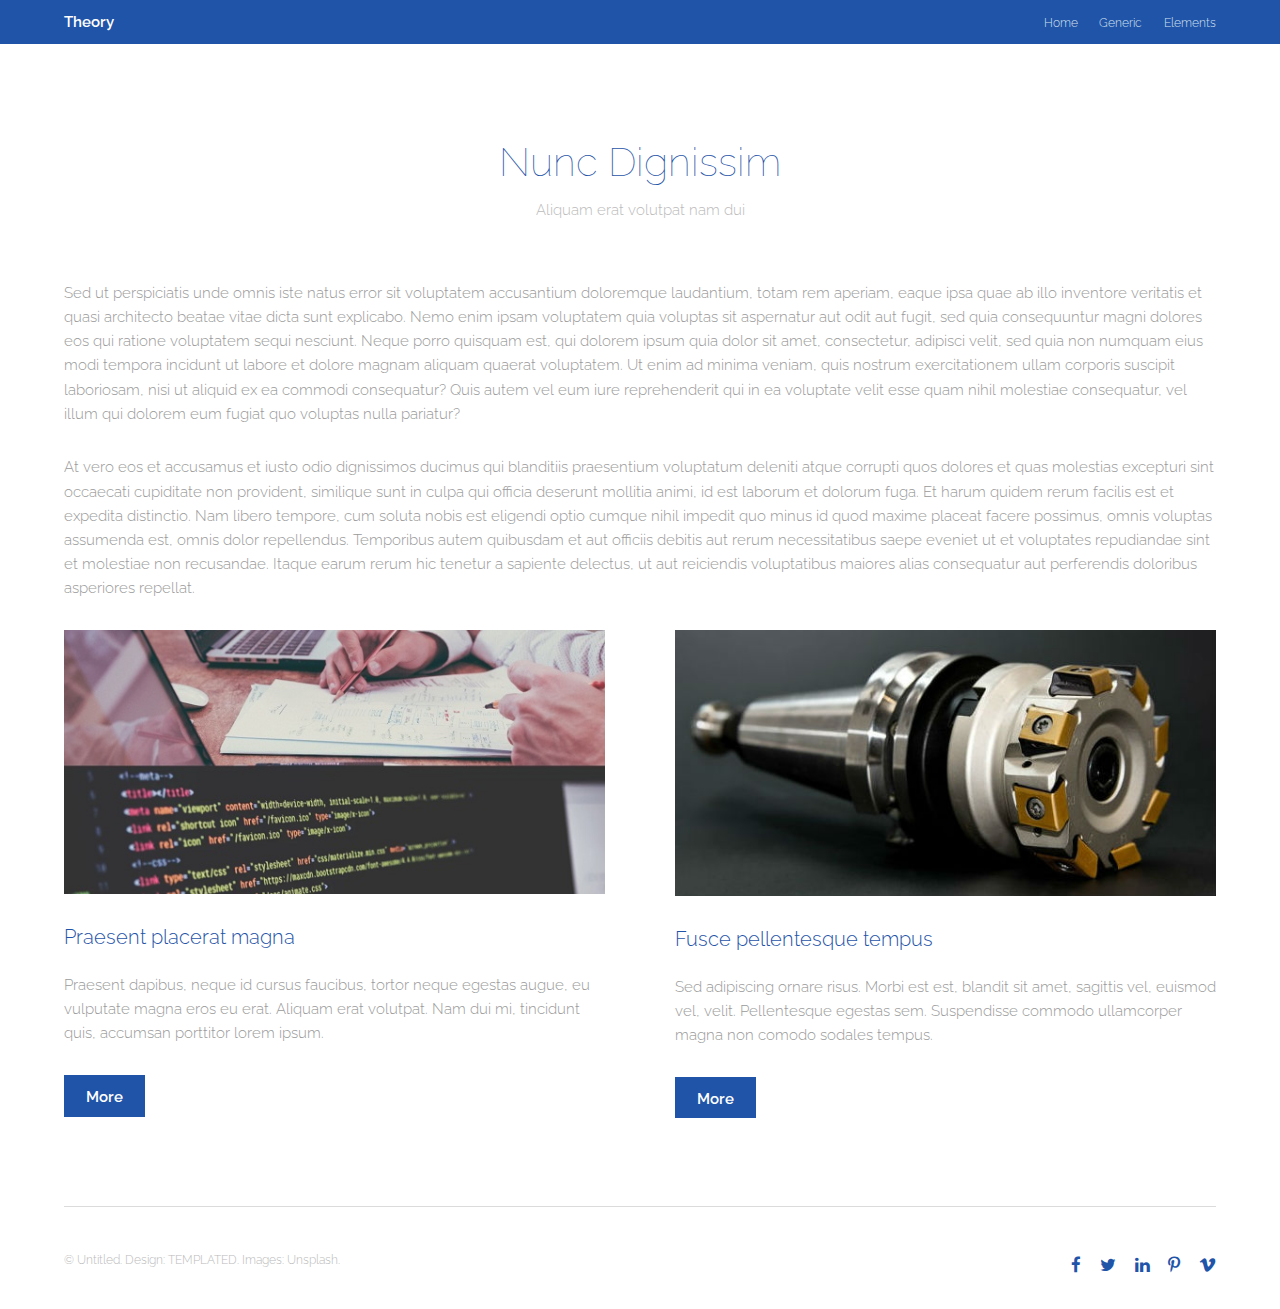
<file: generic.html>
<!DOCTYPE HTML>
<!--
	Theory by TEMPLATED
	templated.co @templatedco
	Released for free under the Creative Commons Attribution 3.0 license (templated.co/license)
-->
<html>
	<head>
		<title>Generic - Theory by TEMPLATED</title>
		<meta charset="utf-8" />
		<meta name="viewport" content="width=device-width, initial-scale=1" />
		<link rel="stylesheet" href="assets/css/main.css" />
	</head>
	<body class="subpage">

		<!-- Header -->
			<header id="header">
				<div class="inner">
					<a href="index.html" class="logo">Theory</a>
					<nav id="nav">
						<a href="index.html">Home</a>
						<a href="generic.html">Generic</a>
						<a href="elements.html">Elements</a>
					</nav>
					<a href="#navPanel" class="navPanelToggle"><span class="fa fa-bars"></span></a>
				</div>
			</header>

		<!-- Three -->
			<section id="three" class="wrapper">
				<div class="inner">
					<header class="align-center">
						<h2>Nunc Dignissim</h2>
						<p>Aliquam erat volutpat nam dui </p>
					</header>
					<p>Sed ut perspiciatis unde omnis iste natus error sit voluptatem accusantium doloremque laudantium, totam rem aperiam, eaque ipsa quae ab illo inventore veritatis et quasi architecto beatae vitae dicta sunt explicabo. Nemo enim ipsam voluptatem quia voluptas sit aspernatur aut odit aut fugit, sed quia consequuntur magni dolores eos qui ratione voluptatem sequi nesciunt. Neque porro quisquam est, qui dolorem ipsum quia dolor sit amet, consectetur, adipisci velit, sed quia non numquam eius modi tempora incidunt ut labore et dolore magnam aliquam quaerat voluptatem. Ut enim ad minima veniam, quis nostrum exercitationem ullam corporis suscipit laboriosam, nisi ut aliquid ex ea commodi consequatur? Quis autem vel eum iure reprehenderit qui in ea voluptate velit esse quam nihil molestiae consequatur, vel illum qui dolorem eum fugiat quo voluptas nulla pariatur?</p>
					<p>At vero eos et accusamus et iusto odio dignissimos ducimus qui blanditiis praesentium voluptatum deleniti atque corrupti quos dolores et quas molestias excepturi sint occaecati cupiditate non provident, similique sunt in culpa qui officia deserunt mollitia animi, id est laborum et dolorum fuga. Et harum quidem rerum facilis est et expedita distinctio. Nam libero tempore, cum soluta nobis est eligendi optio cumque nihil impedit quo minus id quod maxime placeat facere possimus, omnis voluptas assumenda est, omnis dolor repellendus. Temporibus autem quibusdam et aut officiis debitis aut rerum necessitatibus saepe eveniet ut et voluptates repudiandae sint et molestiae non recusandae. Itaque earum rerum hic tenetur a sapiente delectus, ut aut reiciendis voluptatibus maiores alias consequatur aut perferendis doloribus asperiores repellat.</p>
					<div class="flex flex-2">
						<article>
							<div class="image fit">
								<img src="images/pic01.jpg" alt="Pic 01" />
							</div>
							<header>
								<h3>Praesent placerat magna</h3>
							</header>
							<p>Praesent dapibus, neque id cursus faucibus, tortor neque egestas augue, eu vulputate magna eros eu erat. Aliquam erat volutpat. Nam dui mi, tincidunt quis, accumsan porttitor lorem ipsum.</p>
							<footer>
								<a href="#" class="button special">More</a>
							</footer>
						</article>
						<article>
							<div class="image fit">
								<img src="images/pic02.jpg" alt="Pic 02" />
							</div>
							<header>
								<h3>Fusce pellentesque tempus</h3>
							</header>
							<p>Sed adipiscing ornare risus. Morbi est est, blandit sit amet, sagittis vel, euismod vel, velit. Pellentesque egestas sem. Suspendisse commodo ullamcorper magna non comodo sodales tempus.</p>
							<footer>
								<a href="#" class="button special">More</a>
							</footer>
						</article>
					</div>
				</div>
			</section>

		<!-- Footer -->
			<footer id="footer">
				<div class="inner">
					<div class="flex">
						<div class="copyright">
							&copy; Untitled. Design: <a href="https://templated.co">TEMPLATED</a>. Images: <a href="https://unsplash.com">Unsplash</a>.
						</div>
						<ul class="icons">
							<li><a href="#" class="icon fa-facebook"><span class="label">Facebook</span></a></li>
							<li><a href="#" class="icon fa-twitter"><span class="label">Twitter</span></a></li>
							<li><a href="#" class="icon fa-linkedin"><span class="label">linkedIn</span></a></li>
							<li><a href="#" class="icon fa-pinterest-p"><span class="label">Pinterest</span></a></li>
							<li><a href="#" class="icon fa-vimeo"><span class="label">Vimeo</span></a></li>
						</ul>
					</div>
				</div>
			</footer>

		<!-- Scripts -->
			<script src="assets/js/jquery.min.js"></script>
			<script src="assets/js/skel.min.js"></script>
			<script src="assets/js/util.js"></script>
			<script src="assets/js/main.js"></script>

	</body>
</html>
</file>
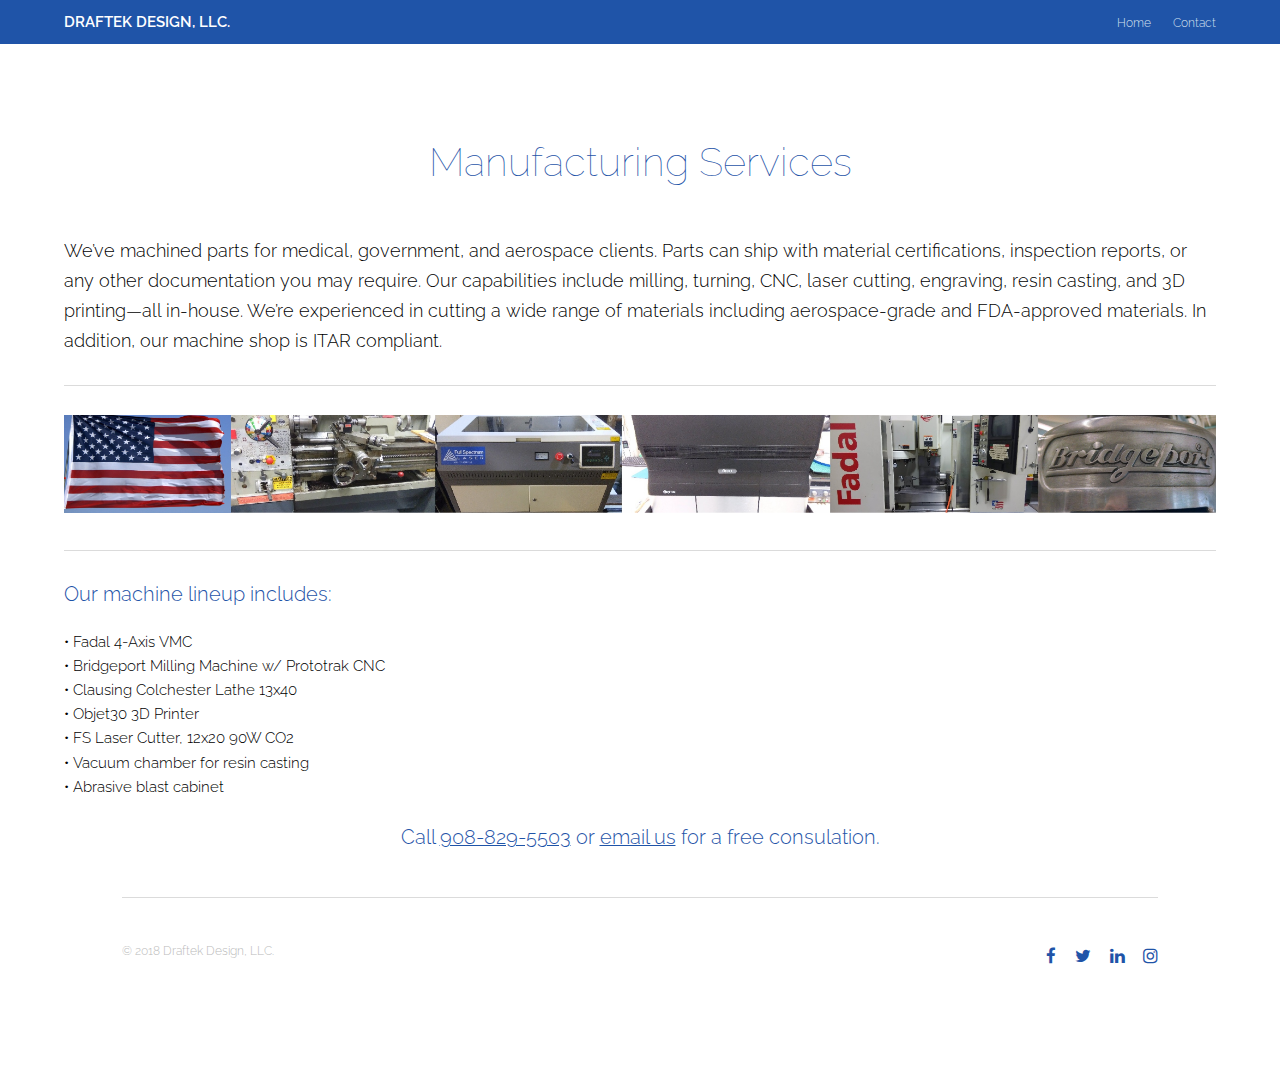
<file: makeit.html>
<!DOCTYPE HTML>
<!-- ansi y14.5
	Theory by TEMPLATED
	templated.co @templatedco
	Released for free under the Creative Commons Attribution 3.0 license (templated.co/license)
-->
<html>
	<head>
		<title>Draftek Design</title>
		<meta charset="utf-8" />
		<meta name="viewport" content="width=device-width, initial-scale=1" />
		<link rel="stylesheet" href="assets/css/main.css" />
	</head>
	<body class="subpage">

		<!-- Header -->
			<header id="header">
				<div class="inner">
					<a href="index.html" class="logo">DRAFTEK DESIGN, LLC.</a>
					<nav id="nav">
						<a href="index.html">Home</a>
						<a href="contact.html">Contact</a>
					</nav>
					<a href="#navPanel" class="navPanelToggle"><span class="fa fa-bars"></span></a>
				</div>
			</header>

		<!-- Three -->
			<section id="three" class="wrapper">
				<div class="inner">
					<header class="align-center">
						<h2>Manufacturing Services</h2>
						<p></p>
					</header>
					<p><font color="black" size="4">We’ve machined parts for medical, government, and aerospace clients.  Parts can ship with material certifications, 
					inspection reports, or any other documentation you may require.  Our capabilities include milling, turning, CNC, laser cutting, engraving, resin casting, and 3D 
					printing—all in-house.  We’re experienced in cutting a wide range of materials including aerospace-grade and FDA-approved materials.  In addition, 
					our machine shop is ITAR compliant.</font>
					</p>
					<hr>
					<center><img src="images/makebanner.jpg" width="100%"></center>
					<hr>
					
					<h3>Our machine lineup includes:</h3>
		
							<font color="black">
								• Fadal 4-Axis VMC<br>
								• Bridgeport Milling Machine w/ Prototrak CNC<br>
								• Clausing Colchester Lathe 13x40<br>
								• Objet30 3D Printer<br>
								• FS Laser Cutter, 12x20 90W CO2<br>
								• Vacuum chamber for resin casting<br>
								• Abrasive blast cabinet<br>
								<br>
								
							<h3><center>Call <u>908-829-5503</u> or <u><a href="mailto:p.lydick@draftekdesign.com"> email us</a></u> for a free consulation.</center></h3>
							
							</font>
							<br>
							
							
							
		<!-- Footer -->
			<footer id="footer">
				<div class="inner">
					<div class="flex">
						<div class="copyright">
							&copy; 2018 Draftek Design, LLC.
						</div>
						<ul class="icons">
							<li><a href="https://www.facebook.com/DraftekDesign/" class="icon fa-facebook"><span class="label">Facebook</span></a></li>
							<li><a href="https://twitter.com/draftekdesign" class="icon fa-twitter"><span class="label">Twitter</span></a></li>
							<li><a href="https://www.linkedin.com/in/paul-lydick-1a821013/" class="icon fa-linkedin"><span class="label">linkedIn</span></a></li>
							<li><a href="https://www.instagram.com/draftekdesign/" class="icon fa-instagram"><span class="label">Instagram</span></a></li>
						</ul>
					</div>
				</div>
			</footer>

		<!-- Scripts -->
			<script src="assets/js/jquery.min.js"></script>
			<script src="assets/js/skel.min.js"></script>
			<script src="assets/js/util.js"></script>
			<script src="assets/js/main.js"></script>

	</body>
</html>
</file>
<file: assets/css/main.css>
@charset "UTF-8";
@import url(font-awesome.min.css);
@import "https://fonts.googleapis.com/css?family=Raleway:100,300,600";

/*
	Theory by TEMPLATED
	templated.co @templatedco
	Released for free under the Creative Commons Attribution 3.0 license (templated.co/license)
*/

/* Reset */

#thumbwrap {
	position:relative;
	margin:75px auto;
	width:252px; height:252px;
}
.thumb img { 
	border:1px solid #000;
	margin:3px;
	float:left;
}
.thumb span { 
	position:absolute;
	visibility:hidden;
}
.thumb:hover, .thumb:hover span { 
	visibility:visible;
	top:0; left:250px; 
	z-index:1;
}

	html, body, div, span, applet, object, iframe, h1, h2, h3, h4, h5, h6, p, blockquote, pre, a, abbr, acronym, address, big, cite, code, del, dfn, em, img, ins, kbd, q, s, samp, small, strike, strong, sub, sup, tt, var, b, u, i, center, dl, dt, dd, ol, ul, li, fieldset, form, label, legend, table, caption, tbody, tfoot, thead, tr, th, td, article, aside, canvas, details, embed, figure, figcaption, footer, header, hgroup, menu, nav, output, ruby, section, summary, time, mark, audio, video {
		margin: 0;
		padding: 0;
		border: 0;
		font-size: 100%;
		font: inherit;
		vertical-align: baseline;
	}

	article, aside, details, figcaption, figure, footer, header, hgroup, menu, nav, section {
		display: block;
	}

	body {
		line-height: 1;
	}

	ol, ul {
		list-style: none;
	}

	blockquote, q {
		quotes: none;
	}

	blockquote:before, blockquote:after, q:before, q:after {
		content: '';
		content: none;
	}

	table {
		border-collapse: collapse;
		border-spacing: 0;
	}

	body {
		-webkit-text-size-adjust: none;
	}

/* Box Model */

	*, *:before, *:after {
		-moz-box-sizing: border-box;
		-webkit-box-sizing: border-box;
		box-sizing: border-box;
	}

/* Containers */

	.container {
		margin-left: auto;
		margin-right: auto;
	}

	.container.\31 25\25 {
		width: 100%;
		max-width: 100em;
		min-width: 80em;
	}

	.container.\37 5\25 {
		width: 60em;
	}

	.container.\35 0\25 {
		width: 40em;
	}

	.container.\32 5\25 {
		width: 20em;
	}

	.container {
		width: 80em;
	}

	@media screen and (max-width: 1680px) {

		.container.\31 25\25 {
			width: 100%;
			max-width: 100em;
			min-width: 80em;
		}

		.container.\37 5\25 {
			width: 60em;
		}

		.container.\35 0\25 {
			width: 40em;
		}

		.container.\32 5\25 {
			width: 20em;
		}

		.container {
			width: 80em;
		}

	}

	@media screen and (max-width: 1280px) {

		.container.\31 25\25 {
			width: 100%;
			max-width: 81.25em;
			min-width: 65em;
		}

		.container.\37 5\25 {
			width: 48.75em;
		}

		.container.\35 0\25 {
			width: 32.5em;
		}

		.container.\32 5\25 {
			width: 16.25em;
		}

		.container {
			width: 65em;
		}

	}

	@media screen and (max-width: 980px) {

		.container.\31 25\25 {
			width: 100%;
			max-width: 112.5%;
			min-width: 90%;
		}

		.container.\37 5\25 {
			width: 67.5%;
		}

		.container.\35 0\25 {
			width: 45%;
		}

		.container.\32 5\25 {
			width: 22.5%;
		}

		.container {
			width: 90%;
		}

	}

	@media screen and (max-width: 736px) {

		.container.\31 25\25 {
			width: 100%;
			max-width: 112.5%;
			min-width: 90%;
		}

		.container.\37 5\25 {
			width: 67.5%;
		}

		.container.\35 0\25 {
			width: 45%;
		}

		.container.\32 5\25 {
			width: 22.5%;
		}

		.container {
			width: 90% !important;
		}

	}

	@media screen and (max-width: 480px) {

		.container.\31 25\25 {
			width: 100%;
			max-width: 112.5%;
			min-width: 90%;
		}

		.container.\37 5\25 {
			width: 67.5%;
		}

		.container.\35 0\25 {
			width: 45%;
		}

		.container.\32 5\25 {
			width: 22.5%;
		}

		.container {
			width: 90% !important;
		}

	}

/* Grid */

	.row {
		border-bottom: solid 1px transparent;
		-moz-box-sizing: border-box;
		-webkit-box-sizing: border-box;
		box-sizing: border-box;
	}

	.row > * {
		float: left;
		-moz-box-sizing: border-box;
		-webkit-box-sizing: border-box;
		box-sizing: border-box;
	}

	.row:after, .row:before {
		content: '';
		display: block;
		clear: both;
		height: 0;
	}

	.row.uniform > * > :first-child {
		margin-top: 0;
	}

	.row.uniform > * > :last-child {
		margin-bottom: 0;
	}

	.row.\30 \25 > * {
		padding: 0 0 0 0em;
	}

	.row.\30 \25 {
		margin: 0 0 -1px 0em;
	}

	.row.uniform.\30 \25 > * {
		padding: 0em 0 0 0em;
	}

	.row.uniform.\30 \25 {
		margin: 0em 0 -1px 0em;
	}

	.row > * {
		padding: 0 0 0 2em;
	}

	.row {
		margin: 0 0 -1px -2em;
	}

	.row.uniform > * {
		padding: 2em 0 0 2em;
	}

	.row.uniform {
		margin: -2em 0 -1px -2em;
	}

	.row.\32 00\25 > * {
		padding: 0 0 0 4em;
	}

	.row.\32 00\25 {
		margin: 0 0 -1px -4em;
	}

	.row.uniform.\32 00\25 > * {
		padding: 4em 0 0 4em;
	}

	.row.uniform.\32 00\25 {
		margin: -4em 0 -1px -4em;
	}

	.row.\31 50\25 > * {
		padding: 0 0 0 3em;
	}

	.row.\31 50\25 {
		margin: 0 0 -1px -3em;
	}

	.row.uniform.\31 50\25 > * {
		padding: 3em 0 0 3em;
	}

	.row.uniform.\31 50\25 {
		margin: -3em 0 -1px -3em;
	}

	.row.\35 0\25 > * {
		padding: 0 0 0 1em;
	}

	.row.\35 0\25 {
		margin: 0 0 -1px -1em;
	}

	.row.uniform.\35 0\25 > * {
		padding: 1em 0 0 1em;
	}

	.row.uniform.\35 0\25 {
		margin: -1em 0 -1px -1em;
	}

	.row.\32 5\25 > * {
		padding: 0 0 0 0.5em;
	}

	.row.\32 5\25 {
		margin: 0 0 -1px -0.5em;
	}

	.row.uniform.\32 5\25 > * {
		padding: 0.5em 0 0 0.5em;
	}

	.row.uniform.\32 5\25 {
		margin: -0.5em 0 -1px -0.5em;
	}

	.\31 2u, .\31 2u\24 {
		width: 100%;
		clear: none;
		margin-left: 0;
	}

	.\31 1u, .\31 1u\24 {
		width: 91.6666666667%;
		clear: none;
		margin-left: 0;
	}

	.\31 0u, .\31 0u\24 {
		width: 83.3333333333%;
		clear: none;
		margin-left: 0;
	}

	.\39 u, .\39 u\24 {
		width: 75%;
		clear: none;
		margin-left: 0;
	}

	.\38 u, .\38 u\24 {
		width: 66.6666666667%;
		clear: none;
		margin-left: 0;
	}

	.\37 u, .\37 u\24 {
		width: 58.3333333333%;
		clear: none;
		margin-left: 0;
	}

	.\36 u, .\36 u\24 {
		width: 50%;
		clear: none;
		margin-left: 0;
	}

	.\35 u, .\35 u\24 {
		width: 41.6666666667%;
		clear: none;
		margin-left: 0;
	}

	.\34 u, .\34 u\24 {
		width: 33.3333333333%;
		clear: none;
		margin-left: 0;
	}

	.\33 u, .\33 u\24 {
		width: 25%;
		clear: none;
		margin-left: 0;
	}

	.\32 u, .\32 u\24 {
		width: 16.6666666667%;
		clear: none;
		margin-left: 0;
	}

	.\31 u, .\31 u\24 {
		width: 8.3333333333%;
		clear: none;
		margin-left: 0;
	}

	.\31 2u\24 + *,
	.\31 1u\24 + *,
	.\31 0u\24 + *,
	.\39 u\24 + *,
	.\38 u\24 + *,
	.\37 u\24 + *,
	.\36 u\24 + *,
	.\35 u\24 + *,
	.\34 u\24 + *,
	.\33 u\24 + *,
	.\32 u\24 + *,
	.\31 u\24 + * {
		clear: left;
	}

	.\-11u {
		margin-left: 91.66667%;
	}

	.\-10u {
		margin-left: 83.33333%;
	}

	.\-9u {
		margin-left: 75%;
	}

	.\-8u {
		margin-left: 66.66667%;
	}

	.\-7u {
		margin-left: 58.33333%;
	}

	.\-6u {
		margin-left: 50%;
	}

	.\-5u {
		margin-left: 41.66667%;
	}

	.\-4u {
		margin-left: 33.33333%;
	}

	.\-3u {
		margin-left: 25%;
	}

	.\-2u {
		margin-left: 16.66667%;
	}

	.\-1u {
		margin-left: 8.33333%;
	}

	@media screen and (max-width: 1680px) {

		.row > * {
			padding: 0 0 0 2em;
		}

		.row {
			margin: 0 0 -1px -2em;
		}

		.row.uniform > * {
			padding: 2em 0 0 2em;
		}

		.row.uniform {
			margin: -2em 0 -1px -2em;
		}

		.row.\32 00\25 > * {
			padding: 0 0 0 4em;
		}

		.row.\32 00\25 {
			margin: 0 0 -1px -4em;
		}

		.row.uniform.\32 00\25 > * {
			padding: 4em 0 0 4em;
		}

		.row.uniform.\32 00\25 {
			margin: -4em 0 -1px -4em;
		}

		.row.\31 50\25 > * {
			padding: 0 0 0 3em;
		}

		.row.\31 50\25 {
			margin: 0 0 -1px -3em;
		}

		.row.uniform.\31 50\25 > * {
			padding: 3em 0 0 3em;
		}

		.row.uniform.\31 50\25 {
			margin: -3em 0 -1px -3em;
		}

		.row.\35 0\25 > * {
			padding: 0 0 0 1em;
		}

		.row.\35 0\25 {
			margin: 0 0 -1px -1em;
		}

		.row.uniform.\35 0\25 > * {
			padding: 1em 0 0 1em;
		}

		.row.uniform.\35 0\25 {
			margin: -1em 0 -1px -1em;
		}

		.row.\32 5\25 > * {
			padding: 0 0 0 0.5em;
		}

		.row.\32 5\25 {
			margin: 0 0 -1px -0.5em;
		}

		.row.uniform.\32 5\25 > * {
			padding: 0.5em 0 0 0.5em;
		}

		.row.uniform.\32 5\25 {
			margin: -0.5em 0 -1px -0.5em;
		}

		.\31 2u\28xlarge\29, .\31 2u\24\28xlarge\29 {
			width: 100%;
			clear: none;
			margin-left: 0;
		}

		.\31 1u\28xlarge\29, .\31 1u\24\28xlarge\29 {
			width: 91.6666666667%;
			clear: none;
			margin-left: 0;
		}

		.\31 0u\28xlarge\29, .\31 0u\24\28xlarge\29 {
			width: 83.3333333333%;
			clear: none;
			margin-left: 0;
		}

		.\39 u\28xlarge\29, .\39 u\24\28xlarge\29 {
			width: 75%;
			clear: none;
			margin-left: 0;
		}

		.\38 u\28xlarge\29, .\38 u\24\28xlarge\29 {
			width: 66.6666666667%;
			clear: none;
			margin-left: 0;
		}

		.\37 u\28xlarge\29, .\37 u\24\28xlarge\29 {
			width: 58.3333333333%;
			clear: none;
			margin-left: 0;
		}

		.\36 u\28xlarge\29, .\36 u\24\28xlarge\29 {
			width: 50%;
			clear: none;
			margin-left: 0;
		}

		.\35 u\28xlarge\29, .\35 u\24\28xlarge\29 {
			width: 41.6666666667%;
			clear: none;
			margin-left: 0;
		}

		.\34 u\28xlarge\29, .\34 u\24\28xlarge\29 {
			width: 33.3333333333%;
			clear: none;
			margin-left: 0;
		}

		.\33 u\28xlarge\29, .\33 u\24\28xlarge\29 {
			width: 25%;
			clear: none;
			margin-left: 0;
		}

		.\32 u\28xlarge\29, .\32 u\24\28xlarge\29 {
			width: 16.6666666667%;
			clear: none;
			margin-left: 0;
		}

		.\31 u\28xlarge\29, .\31 u\24\28xlarge\29 {
			width: 8.3333333333%;
			clear: none;
			margin-left: 0;
		}

		.\31 2u\24\28xlarge\29 + *,
		.\31 1u\24\28xlarge\29 + *,
		.\31 0u\24\28xlarge\29 + *,
		.\39 u\24\28xlarge\29 + *,
		.\38 u\24\28xlarge\29 + *,
		.\37 u\24\28xlarge\29 + *,
		.\36 u\24\28xlarge\29 + *,
		.\35 u\24\28xlarge\29 + *,
		.\34 u\24\28xlarge\29 + *,
		.\33 u\24\28xlarge\29 + *,
		.\32 u\24\28xlarge\29 + *,
		.\31 u\24\28xlarge\29 + * {
			clear: left;
		}

		.\-11u\28xlarge\29 {
			margin-left: 91.66667%;
		}

		.\-10u\28xlarge\29 {
			margin-left: 83.33333%;
		}

		.\-9u\28xlarge\29 {
			margin-left: 75%;
		}

		.\-8u\28xlarge\29 {
			margin-left: 66.66667%;
		}

		.\-7u\28xlarge\29 {
			margin-left: 58.33333%;
		}

		.\-6u\28xlarge\29 {
			margin-left: 50%;
		}

		.\-5u\28xlarge\29 {
			margin-left: 41.66667%;
		}

		.\-4u\28xlarge\29 {
			margin-left: 33.33333%;
		}

		.\-3u\28xlarge\29 {
			margin-left: 25%;
		}

		.\-2u\28xlarge\29 {
			margin-left: 16.66667%;
		}

		.\-1u\28xlarge\29 {
			margin-left: 8.33333%;
		}

	}

	@media screen and (max-width: 1280px) {

		.row > * {
			padding: 0 0 0 1.5em;
		}

		.row {
			margin: 0 0 -1px -1.5em;
		}

		.row.uniform > * {
			padding: 1.5em 0 0 1.5em;
		}

		.row.uniform {
			margin: -1.5em 0 -1px -1.5em;
		}

		.row.\32 00\25 > * {
			padding: 0 0 0 3em;
		}

		.row.\32 00\25 {
			margin: 0 0 -1px -3em;
		}

		.row.uniform.\32 00\25 > * {
			padding: 3em 0 0 3em;
		}

		.row.uniform.\32 00\25 {
			margin: -3em 0 -1px -3em;
		}

		.row.\31 50\25 > * {
			padding: 0 0 0 2.25em;
		}

		.row.\31 50\25 {
			margin: 0 0 -1px -2.25em;
		}

		.row.uniform.\31 50\25 > * {
			padding: 2.25em 0 0 2.25em;
		}

		.row.uniform.\31 50\25 {
			margin: -2.25em 0 -1px -2.25em;
		}

		.row.\35 0\25 > * {
			padding: 0 0 0 0.75em;
		}

		.row.\35 0\25 {
			margin: 0 0 -1px -0.75em;
		}

		.row.uniform.\35 0\25 > * {
			padding: 0.75em 0 0 0.75em;
		}

		.row.uniform.\35 0\25 {
			margin: -0.75em 0 -1px -0.75em;
		}

		.row.\32 5\25 > * {
			padding: 0 0 0 0.375em;
		}

		.row.\32 5\25 {
			margin: 0 0 -1px -0.375em;
		}

		.row.uniform.\32 5\25 > * {
			padding: 0.375em 0 0 0.375em;
		}

		.row.uniform.\32 5\25 {
			margin: -0.375em 0 -1px -0.375em;
		}

		.\31 2u\28large\29, .\31 2u\24\28large\29 {
			width: 100%;
			clear: none;
			margin-left: 0;
		}

		.\31 1u\28large\29, .\31 1u\24\28large\29 {
			width: 91.6666666667%;
			clear: none;
			margin-left: 0;
		}

		.\31 0u\28large\29, .\31 0u\24\28large\29 {
			width: 83.3333333333%;
			clear: none;
			margin-left: 0;
		}

		.\39 u\28large\29, .\39 u\24\28large\29 {
			width: 75%;
			clear: none;
			margin-left: 0;
		}

		.\38 u\28large\29, .\38 u\24\28large\29 {
			width: 66.6666666667%;
			clear: none;
			margin-left: 0;
		}

		.\37 u\28large\29, .\37 u\24\28large\29 {
			width: 58.3333333333%;
			clear: none;
			margin-left: 0;
		}

		.\36 u\28large\29, .\36 u\24\28large\29 {
			width: 50%;
			clear: none;
			margin-left: 0;
		}

		.\35 u\28large\29, .\35 u\24\28large\29 {
			width: 41.6666666667%;
			clear: none;
			margin-left: 0;
		}

		.\34 u\28large\29, .\34 u\24\28large\29 {
			width: 33.3333333333%;
			clear: none;
			margin-left: 0;
		}

		.\33 u\28large\29, .\33 u\24\28large\29 {
			width: 25%;
			clear: none;
			margin-left: 0;
		}

		.\32 u\28large\29, .\32 u\24\28large\29 {
			width: 16.6666666667%;
			clear: none;
			margin-left: 0;
		}

		.\31 u\28large\29, .\31 u\24\28large\29 {
			width: 8.3333333333%;
			clear: none;
			margin-left: 0;
		}

		.\31 2u\24\28large\29 + *,
		.\31 1u\24\28large\29 + *,
		.\31 0u\24\28large\29 + *,
		.\39 u\24\28large\29 + *,
		.\38 u\24\28large\29 + *,
		.\37 u\24\28large\29 + *,
		.\36 u\24\28large\29 + *,
		.\35 u\24\28large\29 + *,
		.\34 u\24\28large\29 + *,
		.\33 u\24\28large\29 + *,
		.\32 u\24\28large\29 + *,
		.\31 u\24\28large\29 + * {
			clear: left;
		}

		.\-11u\28large\29 {
			margin-left: 91.66667%;
		}

		.\-10u\28large\29 {
			margin-left: 83.33333%;
		}

		.\-9u\28large\29 {
			margin-left: 75%;
		}

		.\-8u\28large\29 {
			margin-left: 66.66667%;
		}

		.\-7u\28large\29 {
			margin-left: 58.33333%;
		}

		.\-6u\28large\29 {
			margin-left: 50%;
		}

		.\-5u\28large\29 {
			margin-left: 41.66667%;
		}

		.\-4u\28large\29 {
			margin-left: 33.33333%;
		}

		.\-3u\28large\29 {
			margin-left: 25%;
		}

		.\-2u\28large\29 {
			margin-left: 16.66667%;
		}

		.\-1u\28large\29 {
			margin-left: 8.33333%;
		}

	}

	@media screen and (max-width: 980px) {

		.row > * {
			padding: 0 0 0 1.5em;
		}

		.row {
			margin: 0 0 -1px -1.5em;
		}

		.row.uniform > * {
			padding: 1.5em 0 0 1.5em;
		}

		.row.uniform {
			margin: -1.5em 0 -1px -1.5em;
		}

		.row.\32 00\25 > * {
			padding: 0 0 0 3em;
		}

		.row.\32 00\25 {
			margin: 0 0 -1px -3em;
		}

		.row.uniform.\32 00\25 > * {
			padding: 3em 0 0 3em;
		}

		.row.uniform.\32 00\25 {
			margin: -3em 0 -1px -3em;
		}

		.row.\31 50\25 > * {
			padding: 0 0 0 2.25em;
		}

		.row.\31 50\25 {
			margin: 0 0 -1px -2.25em;
		}

		.row.uniform.\31 50\25 > * {
			padding: 2.25em 0 0 2.25em;
		}

		.row.uniform.\31 50\25 {
			margin: -2.25em 0 -1px -2.25em;
		}

		.row.\35 0\25 > * {
			padding: 0 0 0 0.75em;
		}

		.row.\35 0\25 {
			margin: 0 0 -1px -0.75em;
		}

		.row.uniform.\35 0\25 > * {
			padding: 0.75em 0 0 0.75em;
		}

		.row.uniform.\35 0\25 {
			margin: -0.75em 0 -1px -0.75em;
		}

		.row.\32 5\25 > * {
			padding: 0 0 0 0.375em;
		}

		.row.\32 5\25 {
			margin: 0 0 -1px -0.375em;
		}

		.row.uniform.\32 5\25 > * {
			padding: 0.375em 0 0 0.375em;
		}

		.row.uniform.\32 5\25 {
			margin: -0.375em 0 -1px -0.375em;
		}

		.\31 2u\28medium\29, .\31 2u\24\28medium\29 {
			width: 100%;
			clear: none;
			margin-left: 0;
		}

		.\31 1u\28medium\29, .\31 1u\24\28medium\29 {
			width: 91.6666666667%;
			clear: none;
			margin-left: 0;
		}

		.\31 0u\28medium\29, .\31 0u\24\28medium\29 {
			width: 83.3333333333%;
			clear: none;
			margin-left: 0;
		}

		.\39 u\28medium\29, .\39 u\24\28medium\29 {
			width: 75%;
			clear: none;
			margin-left: 0;
		}

		.\38 u\28medium\29, .\38 u\24\28medium\29 {
			width: 66.6666666667%;
			clear: none;
			margin-left: 0;
		}

		.\37 u\28medium\29, .\37 u\24\28medium\29 {
			width: 58.3333333333%;
			clear: none;
			margin-left: 0;
		}

		.\36 u\28medium\29, .\36 u\24\28medium\29 {
			width: 50%;
			clear: none;
			margin-left: 0;
		}

		.\35 u\28medium\29, .\35 u\24\28medium\29 {
			width: 41.6666666667%;
			clear: none;
			margin-left: 0;
		}

		.\34 u\28medium\29, .\34 u\24\28medium\29 {
			width: 33.3333333333%;
			clear: none;
			margin-left: 0;
		}

		.\33 u\28medium\29, .\33 u\24\28medium\29 {
			width: 25%;
			clear: none;
			margin-left: 0;
		}

		.\32 u\28medium\29, .\32 u\24\28medium\29 {
			width: 16.6666666667%;
			clear: none;
			margin-left: 0;
		}

		.\31 u\28medium\29, .\31 u\24\28medium\29 {
			width: 8.3333333333%;
			clear: none;
			margin-left: 0;
		}

		.\31 2u\24\28medium\29 + *,
		.\31 1u\24\28medium\29 + *,
		.\31 0u\24\28medium\29 + *,
		.\39 u\24\28medium\29 + *,
		.\38 u\24\28medium\29 + *,
		.\37 u\24\28medium\29 + *,
		.\36 u\24\28medium\29 + *,
		.\35 u\24\28medium\29 + *,
		.\34 u\24\28medium\29 + *,
		.\33 u\24\28medium\29 + *,
		.\32 u\24\28medium\29 + *,
		.\31 u\24\28medium\29 + * {
			clear: left;
		}

		.\-11u\28medium\29 {
			margin-left: 91.66667%;
		}

		.\-10u\28medium\29 {
			margin-left: 83.33333%;
		}

		.\-9u\28medium\29 {
			margin-left: 75%;
		}

		.\-8u\28medium\29 {
			margin-left: 66.66667%;
		}

		.\-7u\28medium\29 {
			margin-left: 58.33333%;
		}

		.\-6u\28medium\29 {
			margin-left: 50%;
		}

		.\-5u\28medium\29 {
			margin-left: 41.66667%;
		}

		.\-4u\28medium\29 {
			margin-left: 33.33333%;
		}

		.\-3u\28medium\29 {
			margin-left: 25%;
		}

		.\-2u\28medium\29 {
			margin-left: 16.66667%;
		}

		.\-1u\28medium\29 {
			margin-left: 8.33333%;
		}

	}

	@media screen and (max-width: 736px) {

		.row > * {
			padding: 0 0 0 1.25em;
		}

		.row {
			margin: 0 0 -1px -1.25em;
		}

		.row.uniform > * {
			padding: 1.25em 0 0 1.25em;
		}

		.row.uniform {
			margin: -1.25em 0 -1px -1.25em;
		}

		.row.\32 00\25 > * {
			padding: 0 0 0 2.5em;
		}

		.row.\32 00\25 {
			margin: 0 0 -1px -2.5em;
		}

		.row.uniform.\32 00\25 > * {
			padding: 2.5em 0 0 2.5em;
		}

		.row.uniform.\32 00\25 {
			margin: -2.5em 0 -1px -2.5em;
		}

		.row.\31 50\25 > * {
			padding: 0 0 0 1.875em;
		}

		.row.\31 50\25 {
			margin: 0 0 -1px -1.875em;
		}

		.row.uniform.\31 50\25 > * {
			padding: 1.875em 0 0 1.875em;
		}

		.row.uniform.\31 50\25 {
			margin: -1.875em 0 -1px -1.875em;
		}

		.row.\35 0\25 > * {
			padding: 0 0 0 0.625em;
		}

		.row.\35 0\25 {
			margin: 0 0 -1px -0.625em;
		}

		.row.uniform.\35 0\25 > * {
			padding: 0.625em 0 0 0.625em;
		}

		.row.uniform.\35 0\25 {
			margin: -0.625em 0 -1px -0.625em;
		}

		.row.\32 5\25 > * {
			padding: 0 0 0 0.3125em;
		}

		.row.\32 5\25 {
			margin: 0 0 -1px -0.3125em;
		}

		.row.uniform.\32 5\25 > * {
			padding: 0.3125em 0 0 0.3125em;
		}

		.row.uniform.\32 5\25 {
			margin: -0.3125em 0 -1px -0.3125em;
		}

		.\31 2u\28small\29, .\31 2u\24\28small\29 {
			width: 100%;
			clear: none;
			margin-left: 0;
		}

		.\31 1u\28small\29, .\31 1u\24\28small\29 {
			width: 91.6666666667%;
			clear: none;
			margin-left: 0;
		}

		.\31 0u\28small\29, .\31 0u\24\28small\29 {
			width: 83.3333333333%;
			clear: none;
			margin-left: 0;
		}

		.\39 u\28small\29, .\39 u\24\28small\29 {
			width: 75%;
			clear: none;
			margin-left: 0;
		}

		.\38 u\28small\29, .\38 u\24\28small\29 {
			width: 66.6666666667%;
			clear: none;
			margin-left: 0;
		}

		.\37 u\28small\29, .\37 u\24\28small\29 {
			width: 58.3333333333%;
			clear: none;
			margin-left: 0;
		}

		.\36 u\28small\29, .\36 u\24\28small\29 {
			width: 50%;
			clear: none;
			margin-left: 0;
		}

		.\35 u\28small\29, .\35 u\24\28small\29 {
			width: 41.6666666667%;
			clear: none;
			margin-left: 0;
		}

		.\34 u\28small\29, .\34 u\24\28small\29 {
			width: 33.3333333333%;
			clear: none;
			margin-left: 0;
		}

		.\33 u\28small\29, .\33 u\24\28small\29 {
			width: 25%;
			clear: none;
			margin-left: 0;
		}

		.\32 u\28small\29, .\32 u\24\28small\29 {
			width: 16.6666666667%;
			clear: none;
			margin-left: 0;
		}

		.\31 u\28small\29, .\31 u\24\28small\29 {
			width: 8.3333333333%;
			clear: none;
			margin-left: 0;
		}

		.\31 2u\24\28small\29 + *,
		.\31 1u\24\28small\29 + *,
		.\31 0u\24\28small\29 + *,
		.\39 u\24\28small\29 + *,
		.\38 u\24\28small\29 + *,
		.\37 u\24\28small\29 + *,
		.\36 u\24\28small\29 + *,
		.\35 u\24\28small\29 + *,
		.\34 u\24\28small\29 + *,
		.\33 u\24\28small\29 + *,
		.\32 u\24\28small\29 + *,
		.\31 u\24\28small\29 + * {
			clear: left;
		}

		.\-11u\28small\29 {
			margin-left: 91.66667%;
		}

		.\-10u\28small\29 {
			margin-left: 83.33333%;
		}

		.\-9u\28small\29 {
			margin-left: 75%;
		}

		.\-8u\28small\29 {
			margin-left: 66.66667%;
		}

		.\-7u\28small\29 {
			margin-left: 58.33333%;
		}

		.\-6u\28small\29 {
			margin-left: 50%;
		}

		.\-5u\28small\29 {
			margin-left: 41.66667%;
		}

		.\-4u\28small\29 {
			margin-left: 33.33333%;
		}

		.\-3u\28small\29 {
			margin-left: 25%;
		}

		.\-2u\28small\29 {
			margin-left: 16.66667%;
		}

		.\-1u\28small\29 {
			margin-left: 8.33333%;
		}

	}

	@media screen and (max-width: 480px) {

		.row > * {
			padding: 0 0 0 1.25em;
		}

		.row {
			margin: 0 0 -1px -1.25em;
		}

		.row.uniform > * {
			padding: 1.25em 0 0 1.25em;
		}

		.row.uniform {
			margin: -1.25em 0 -1px -1.25em;
		}

		.row.\32 00\25 > * {
			padding: 0 0 0 2.5em;
		}

		.row.\32 00\25 {
			margin: 0 0 -1px -2.5em;
		}

		.row.uniform.\32 00\25 > * {
			padding: 2.5em 0 0 2.5em;
		}

		.row.uniform.\32 00\25 {
			margin: -2.5em 0 -1px -2.5em;
		}

		.row.\31 50\25 > * {
			padding: 0 0 0 1.875em;
		}

		.row.\31 50\25 {
			margin: 0 0 -1px -1.875em;
		}

		.row.uniform.\31 50\25 > * {
			padding: 1.875em 0 0 1.875em;
		}

		.row.uniform.\31 50\25 {
			margin: -1.875em 0 -1px -1.875em;
		}

		.row.\35 0\25 > * {
			padding: 0 0 0 0.625em;
		}

		.row.\35 0\25 {
			margin: 0 0 -1px -0.625em;
		}

		.row.uniform.\35 0\25 > * {
			padding: 0.625em 0 0 0.625em;
		}

		.row.uniform.\35 0\25 {
			margin: -0.625em 0 -1px -0.625em;
		}

		.row.\32 5\25 > * {
			padding: 0 0 0 0.3125em;
		}

		.row.\32 5\25 {
			margin: 0 0 -1px -0.3125em;
		}

		.row.uniform.\32 5\25 > * {
			padding: 0.3125em 0 0 0.3125em;
		}

		.row.uniform.\32 5\25 {
			margin: -0.3125em 0 -1px -0.3125em;
		}

		.\31 2u\28xsmall\29, .\31 2u\24\28xsmall\29 {
			width: 100%;
			clear: none;
			margin-left: 0;
		}

		.\31 1u\28xsmall\29, .\31 1u\24\28xsmall\29 {
			width: 91.6666666667%;
			clear: none;
			margin-left: 0;
		}

		.\31 0u\28xsmall\29, .\31 0u\24\28xsmall\29 {
			width: 83.3333333333%;
			clear: none;
			margin-left: 0;
		}

		.\39 u\28xsmall\29, .\39 u\24\28xsmall\29 {
			width: 75%;
			clear: none;
			margin-left: 0;
		}

		.\38 u\28xsmall\29, .\38 u\24\28xsmall\29 {
			width: 66.6666666667%;
			clear: none;
			margin-left: 0;
		}

		.\37 u\28xsmall\29, .\37 u\24\28xsmall\29 {
			width: 58.3333333333%;
			clear: none;
			margin-left: 0;
		}

		.\36 u\28xsmall\29, .\36 u\24\28xsmall\29 {
			width: 50%;
			clear: none;
			margin-left: 0;
		}

		.\35 u\28xsmall\29, .\35 u\24\28xsmall\29 {
			width: 41.6666666667%;
			clear: none;
			margin-left: 0;
		}

		.\34 u\28xsmall\29, .\34 u\24\28xsmall\29 {
			width: 33.3333333333%;
			clear: none;
			margin-left: 0;
		}

		.\33 u\28xsmall\29, .\33 u\24\28xsmall\29 {
			width: 25%;
			clear: none;
			margin-left: 0;
		}

		.\32 u\28xsmall\29, .\32 u\24\28xsmall\29 {
			width: 16.6666666667%;
			clear: none;
			margin-left: 0;
		}

		.\31 u\28xsmall\29, .\31 u\24\28xsmall\29 {
			width: 8.3333333333%;
			clear: none;
			margin-left: 0;
		}

		.\31 2u\24\28xsmall\29 + *,
		.\31 1u\24\28xsmall\29 + *,
		.\31 0u\24\28xsmall\29 + *,
		.\39 u\24\28xsmall\29 + *,
		.\38 u\24\28xsmall\29 + *,
		.\37 u\24\28xsmall\29 + *,
		.\36 u\24\28xsmall\29 + *,
		.\35 u\24\28xsmall\29 + *,
		.\34 u\24\28xsmall\29 + *,
		.\33 u\24\28xsmall\29 + *,
		.\32 u\24\28xsmall\29 + *,
		.\31 u\24\28xsmall\29 + * {
			clear: left;
		}

		.\-11u\28xsmall\29 {
			margin-left: 91.66667%;
		}

		.\-10u\28xsmall\29 {
			margin-left: 83.33333%;
		}

		.\-9u\28xsmall\29 {
			margin-left: 75%;
		}

		.\-8u\28xsmall\29 {
			margin-left: 66.66667%;
		}

		.\-7u\28xsmall\29 {
			margin-left: 58.33333%;
		}

		.\-6u\28xsmall\29 {
			margin-left: 50%;
		}

		.\-5u\28xsmall\29 {
			margin-left: 41.66667%;
		}

		.\-4u\28xsmall\29 {
			margin-left: 33.33333%;
		}

		.\-3u\28xsmall\29 {
			margin-left: 25%;
		}

		.\-2u\28xsmall\29 {
			margin-left: 16.66667%;
		}

		.\-1u\28xsmall\29 {
			margin-left: 8.33333%;
		}

	}

/* Basic */

	@-ms-viewport {
		width: device-width;
	}

	body {
		-ms-overflow-style: scrollbar;
	}

	@media screen and (max-width: 480px) {

		html, body {
			min-width: 320px;
		}

	}

	body {
		background: #fff;
	}

		body.is-loading *, body.is-loading *:before, body.is-loading *:after {
			-moz-animation: none !important;
			-webkit-animation: none !important;
			-ms-animation: none !important;
			animation: none !important;
			-moz-transition: none !important;
			-webkit-transition: none !important;
			-ms-transition: none !important;
			transition: none !important;
		}

/* Type */

	body, input, select, textarea {
		color: #9a9a9a;
		font-family: "Raleway", Arial, Helvetica, sans-serif;
		font-size: 13pt;
		font-weight: 300;
		line-height: 1.65;
	}

		@media screen and (max-width: 1680px) {

			body, input, select, textarea {
				font-size: 11pt;
			}

		}

		@media screen and (max-width: 1280px) {

			body, input, select, textarea {
				font-size: 11pt;
			}

		}

		@media screen and (max-width: 980px) {

			body, input, select, textarea {
				font-size: 12pt;
			}

		}

		@media screen and (max-width: 736px) {

			body, input, select, textarea {
				font-size: 12pt;
			}

		}

		@media screen and (max-width: 480px) {

			body, input, select, textarea {
				font-size: 12pt;
			}

		}

	a {
		color: #1f54a8;
		text-decoration: underline;
	}

		a:hover {
			text-decoration: none;
		}

	strong, b {
		color: #555;
		font-weight: 600;
	}

	em, i {
		font-style: italic;
	}

	p {
		margin: 0 0 2em 0;
	}

	h1, h2, h3, h4, h5, h6 {
		color: #1f54a8;
		font-weight: 300;
		line-height: 1.5;
		margin: 0 0 1em 0;
	}

		h1 a, h2 a, h3 a, h4 a, h5 a, h6 a {
			color: inherit;
			text-decoration: none;
		}

	h2 {
		font-size: 1.75em;
		font-weight: 100;
	}

	h3 {
		font-size: 1.35em;
	}

	h4 {
		font-size: 1.1em;
	}

	h5 {
		font-size: 0.9em;
	}

	h6 {
		font-size: 0.7em;
	}

	sub {
		font-size: 0.8em;
		position: relative;
		top: 0.5em;
	}

	sup {
		font-size: 0.8em;
		position: relative;
		top: -0.5em;
	}

	blockquote {
		border-left: solid 4px #dbdbdb;
		font-style: italic;
		margin: 0 0 2em 0;
		padding: 0.5em 0 0.5em 2em;
	}

	code {
		background: rgba(144, 144, 144, 0.075);
		border-radius: 0;
		border: solid 1px #dbdbdb;
		font-family: "Courier New", monospace;
		font-size: 0.9em;
		margin: 0 0.25em;
		padding: 0.25em 0.65em;
	}

	pre {
		-webkit-overflow-scrolling: touch;
		font-family: "Courier New", monospace;
		font-size: 0.9em;
		margin: 0 0 2em 0;
	}

		pre code {
			display: block;
			line-height: 1.75;
			padding: 1em 1.5em;
			overflow-x: auto;
		}

	hr {
		border: 0;
		border-bottom: solid 1px #dbdbdb;
		margin: 2em 0;
	}

		hr.major {
			margin: 3em 0;
		}

	.align-left {
		text-align: left;
	}

	.align-center {
		text-align: center;
	}

	.align-right {
		text-align: right;
	}

	.inner {
		max-width: 75em;
		margin: 0 auto;
	}

		@media screen and (max-width: 1280px) {

			.inner {
				max-width: 90%;
			}

		}

		@media screen and (max-width: 480px) {

			.inner {
				max-width: 85%;
			}

		}

/* Section/Article */

	section.special, article.special {
		text-align: center;
	}

		section.special article, article.special article {
			text-align: left;
		}

	section.wrapper, article.wrapper {
		padding: 6em 0;
	}

		section.wrapper header, article.wrapper header {
			margin-bottom: 4em;
		}

			section.wrapper header h2, article.wrapper header h2 {
				font-size: 2.75em;
				margin: 0 0 .5em 0;
			}

			section.wrapper header p, article.wrapper header p {
				font-size: 1em;
			}

		section.wrapper article header, article.wrapper article header {
			margin: 0;
		}

		section.wrapper.style1, article.wrapper.style1 {
			background: #1f54a8;
			color: #bacee6;
		}

			section.wrapper.style1 header h2, article.wrapper.style1 header h2 {
				color: #fff;
			}

			section.wrapper.style1 header p, article.wrapper.style1 header p {
				color: #bacee6;
			}

			section.wrapper.style1 h3, article.wrapper.style1 h3 {
				color: #FFF;
			}

		@media screen and (max-width: 980px) {

			section.wrapper, article.wrapper {
				padding: 2em 0;
			}

		}

		@media screen and (max-width: 736px) {

			section.wrapper header, article.wrapper header {
				margin-bottom: 2em;
			}

				section.wrapper header h2, article.wrapper header h2 {
					font-size: 2em;
				}

				section.wrapper header p, article.wrapper header p {
					font-size: .9em;
				}

		}

		@media screen and (max-width: 480px) {

			section.wrapper, article.wrapper {
				text-align: center;
			}

				section.wrapper article, article.wrapper article {
					text-align: center;
				}

		}

	header p {
		color: #bbb;
		position: relative;
		margin: 0 0 1.5em 0;
	}

	header h2 + p {
		font-size: 1.25em;
		margin-top: -1em;
	}

	header h3 + p {
		font-size: 1.1em;
		margin-top: -0.8em;
	}

	header h4 + p,
	header h5 + p,
	header h6 + p {
		font-size: 0.9em;
		margin-top: -0.6em;
	}

/* Flex */

	.flex {
		display: -ms-flexbox;
		-ms-flex-wrap: wrap;
		-ms-flex-pack: justify;
		display: -moz-flex;
		display: -webkit-flex;
		display: -ms-flex;
		display: flex;
		-moz-flex-wrap: wrap;
		-webkit-flex-wrap: wrap;
		-ms-flex-wrap: wrap;
		flex-wrap: wrap;
		-moz-justify-content: space-between;
		-webkit-justify-content: space-between;
		-ms-justify-content: space-between;
		justify-content: space-between;
	}

		.flex.flex-2 article {
			width: 47%;
		}

		.flex.flex-3 article {
			position: relative;
			width: 28%;
		}

			.flex.flex-3 article:before {
				content: '';
				position: absolute;
				width: 100%;
				height: 100%;
				right: -2em;
				top: 0;
				border-right: 1px solid #dbdbdb;
				pointer-events: none;
			}

			.flex.flex-3 article:last-child:before {
				border: none;
			}

		.flex.flex-4 .box {
			width: 21%;
		}

		@media screen and (max-width: 980px) {

			.flex.flex-2 article {
				width: 100%;
				margin-bottom: 3em;
			}

				.flex.flex-2 article:last-child {
					margin-bottom: 0;
				}

			.flex.flex-3 {
				-moz-flex-direction: column;
				-webkit-flex-direction: column;
				-ms-flex-direction: column;
				flex-direction: column;
			}

				.flex.flex-3 article {
					width: 100%;
					border-bottom: 1px solid #dbdbdb;
					padding-bottom: 2.5em;
					margin-bottom: 3em;
				}

					.flex.flex-3 article:last-child {
						border: none;
						padding-bottom: 0;
						margin: 0 0 1em 0;
					}

					.flex.flex-3 article:before {
						display: none;
					}

			.flex.flex-4 .box {
				width: 47%;
			}

		}

		@media screen and (max-width: 480px) {

			.flex.flex-4 .box {
				width: 100%;
			}

		}

/* Form */

	form {
		margin: 0 0 2em 0;
	}

	label {
		color: #555;
		display: block;
		font-size: 0.9em;
		font-weight: 600;
		margin: 0 0 1em 0;
	}

	input[type="text"],
	input[type="password"],
	input[type="email"],
	input[type="tel"],
	select,
	textarea {
		-moz-appearance: none;
		-webkit-appearance: none;
		-ms-appearance: none;
		appearance: none;
		background: rgba(144, 144, 144, 0.075);
		border-radius: 0;
		border: none;
		border: solid 1px #dbdbdb;
		color: inherit;
		display: block;
		outline: 0;
		padding: 0 1em;
		text-decoration: none;
		width: 100%;
	}

		input[type="text"]:invalid,
		input[type="password"]:invalid,
		input[type="email"]:invalid,
		input[type="tel"]:invalid,
		select:invalid,
		textarea:invalid {
			box-shadow: none;
		}

		input[type="text"]:focus,
		input[type="password"]:focus,
		input[type="email"]:focus,
		input[type="tel"]:focus,
		select:focus,
		textarea:focus {
			border-color: #1f54a8;
			box-shadow: 0 0 0 1px #1f54a8;
		}

	.select-wrapper {
		text-decoration: none;
		display: block;
		position: relative;
	}

		.select-wrapper:before {
			content: "";
			-moz-osx-font-smoothing: grayscale;
			-webkit-font-smoothing: antialiased;
			font-family: FontAwesome;
			font-style: normal;
			font-weight: normal;
			text-transform: none !important;
		}

		.select-wrapper:before {
			color: #dbdbdb;
			display: block;
			height: 2.75em;
			line-height: 2.75em;
			pointer-events: none;
			position: absolute;
			right: 0;
			text-align: center;
			top: 0;
			width: 2.75em;
		}

		.select-wrapper select::-ms-expand {
			display: none;
		}

	input[type="text"],
	input[type="password"],
	input[type="email"],
	select {
		height: 2.75em;
	}

	textarea {
		padding: 0.75em 1em;
	}

	input[type="checkbox"],
	input[type="radio"] {
		-moz-appearance: none;
		-webkit-appearance: none;
		-ms-appearance: none;
		appearance: none;
		display: block;
		float: left;
		margin-right: -2em;
		opacity: 0;
		width: 1em;
		z-index: -1;
	}

		input[type="checkbox"] + label,
		input[type="radio"] + label {
			text-decoration: none;
			color: #9a9a9a;
			cursor: pointer;
			display: inline-block;
			font-size: 1em;
			font-weight: 300;
			padding-left: 2.4em;
			padding-right: 0.75em;
			position: relative;
		}

			input[type="checkbox"] + label:before,
			input[type="radio"] + label:before {
				-moz-osx-font-smoothing: grayscale;
				-webkit-font-smoothing: antialiased;
				font-family: FontAwesome;
				font-style: normal;
				font-weight: normal;
				text-transform: none !important;
			}

			input[type="checkbox"] + label:before,
			input[type="radio"] + label:before {
				background: rgba(144, 144, 144, 0.075);
				border-radius: 0;
				border: solid 1px #dbdbdb;
				content: '';
				display: inline-block;
				height: 1.65em;
				left: 0;
				line-height: 1.58125em;
				position: absolute;
				text-align: center;
				top: 0;
				width: 1.65em;
			}

		input[type="checkbox"]:checked + label:before,
		input[type="radio"]:checked + label:before {
			background: #5a5a5a;
			border-color: #5a5a5a;
			color: #ffffff;
			content: '\f00c';
		}

		input[type="checkbox"]:focus + label:before,
		input[type="radio"]:focus + label:before {
			border-color: #1f54a8;
			box-shadow: 0 0 0 1px #1f54a8;
		}

	input[type="checkbox"] + label:before {
		border-radius: 0;
	}

	input[type="radio"] + label:before {
		border-radius: 100%;
	}

	::-webkit-input-placeholder {
		color: #bbb !important;
		opacity: 1.0;
	}

	:-moz-placeholder {
		color: #bbb !important;
		opacity: 1.0;
	}

	::-moz-placeholder {
		color: #bbb !important;
		opacity: 1.0;
	}

	:-ms-input-placeholder {
		color: #bbb !important;
		opacity: 1.0;
	}

	.formerize-placeholder {
		color: #bbb !important;
		opacity: 1.0;
	}

/* Box */

	.box {
		border: solid 1px #dbdbdb;
		margin-bottom: 2em;
		padding: 1.5em;
	}

		.box > :last-child,
		.box > :last-child > :last-child,
		.box > :last-child > :last-child > :last-child {
			margin-bottom: 0;
		}

		.box.alt {
			border: 0;
			border-radius: 0;
			padding: 0;
		}

		.box.person {
			border: solid 1px rgba(255, 255, 255, 0.25);
			padding: 3em 1.5em;
		}

			.box.person h3 {
				margin: 0;
			}

			.box.person .image {
				margin-bottom: 1em;
			}

				.box.person .image img {
					max-width: 100%;
				}

/* Icon */

	.icon {
		text-decoration: none;
		border-bottom: none;
		position: relative;
	}

		.icon:before {
			-moz-osx-font-smoothing: grayscale;
			-webkit-font-smoothing: antialiased;
			font-family: FontAwesome;
			font-style: normal;
			font-weight: normal;
			text-transform: none !important;
		}

		.icon > .label {
			display: none;
		}

/* Image */

	.image {
		border-radius: 0;
		border: 0;
		display: inline-block;
		position: relative;
	}

		.image img {
			border-radius: 0;
			display: block;
		}

		.image.left, .image.right {
			max-width: 40%;
		}

			.image.left img, .image.right img {
				width: 100%;
			}

		.image.round img {
			border-radius: 100%;
		}

		.image.left {
			float: left;
			padding: 0 1.5em 1em 0;
			top: 0.25em;
		}

		.image.right {
			float: right;
			padding: 0 0 1em 1.5em;
			top: 0.25em;
		}

		.image.fit {
			display: block;
			margin: 0 0 2em 0;
			width: 100%;
		}

			.image.fit img {
				width: 100%;
			}

		.image.main {
			display: block;
			margin: 0 0 3em 0;
			width: 100%;
		}

			.image.main img {
				width: 100%;
			}

/* List */

	ol {
		list-style: decimal;
		margin: 0 0 2em 0;
		padding-left: 1.25em;
	}

		ol li {
			padding-left: 0.25em;
		}

	ul {
		list-style: disc;
		margin: 0 0 2em 0;
		padding-left: 1em;
	}

		ul li {
			padding-left: 0.5em;
		}

		ul.alt {
			list-style: none;
			padding-left: 0;
		}

			ul.alt li {
				border-top: solid 1px #dbdbdb;
				padding: 0.5em 0;
			}

				ul.alt li:first-child {
					border-top: 0;
					padding-top: 0;
				}

		ul.icons {
			cursor: default;
			list-style: none;
			padding-left: 0;
		}

			ul.icons li {
				display: inline-block;
				padding: 0 1em 0 0;
			}

				ul.icons li:last-child {
					padding-right: 0;
				}

				ul.icons li .icon:before {
					font-size: 2em;
				}

		ul.actions {
			cursor: default;
			list-style: none;
			padding-left: 0;
		}

			ul.actions li {
				display: inline-block;
				padding: 0 1em 0 0;
				vertical-align: middle;
			}

				ul.actions li:last-child {
					padding-right: 0;
				}

			ul.actions.small li {
				padding: 0 0.5em 0 0;
			}

			ul.actions.vertical li {
				display: block;
				padding: 1em 0 0 0;
			}

				ul.actions.vertical li:first-child {
					padding-top: 0;
				}

				ul.actions.vertical li > * {
					margin-bottom: 0;
				}

			ul.actions.vertical.small li {
				padding: 0.5em 0 0 0;
			}

				ul.actions.vertical.small li:first-child {
					padding-top: 0;
				}

			ul.actions.fit {
				display: table;
				margin-left: -1em;
				padding: 0;
				table-layout: fixed;
				width: calc(100% + 1em);
			}

				ul.actions.fit li {
					display: table-cell;
					padding: 0 0 0 1em;
				}

					ul.actions.fit li > * {
						margin-bottom: 0;
					}

				ul.actions.fit.small {
					margin-left: -0.5em;
					width: calc(100% + 0.5em);
				}

					ul.actions.fit.small li {
						padding: 0 0 0 0.5em;
					}

			@media screen and (max-width: 480px) {

				ul.actions {
					margin: 0 0 2em 0;
				}

					ul.actions li {
						padding: 1em 0 0 0;
						display: block;
						text-align: center;
						width: 100%;
					}

						ul.actions li:first-child {
							padding-top: 0;
						}

						ul.actions li > * {
							width: 100%;
							margin: 0 !important;
						}

							ul.actions li > *.icon:before {
								margin-left: -2em;
							}

					ul.actions.small li {
						padding: 0.5em 0 0 0;
					}

						ul.actions.small li:first-child {
							padding-top: 0;
						}

			}

	dl {
		margin: 0 0 2em 0;
	}

		dl dt {
			display: block;
			font-weight: 600;
			margin: 0 0 1em 0;
		}

		dl dd {
			margin-left: 2em;
		}

/* Table */

	.table-wrapper {
		-webkit-overflow-scrolling: touch;
		overflow-x: auto;
	}

	table {
		margin: 0 0 2em 0;
		width: 100%;
	}

		table tbody tr {
			border: solid 1px #dbdbdb;
			border-left: 0;
			border-right: 0;
		}

			table tbody tr:nth-child(2n + 1) {
				background-color: rgba(144, 144, 144, 0.075);
			}

		table td {
			padding: 0.75em 0.75em;
		}

		table th {
			color: #555;
			font-size: 0.9em;
			font-weight: 600;
			padding: 0 0.75em 0.75em 0.75em;
			text-align: left;
		}

		table thead {
			border-bottom: solid 2px #dbdbdb;
		}

		table tfoot {
			border-top: solid 2px #dbdbdb;
		}

		table.alt {
			border-collapse: separate;
		}

			table.alt tbody tr td {
				border: solid 1px #dbdbdb;
				border-left-width: 0;
				border-top-width: 0;
			}

				table.alt tbody tr td:first-child {
					border-left-width: 1px;
				}

			table.alt tbody tr:first-child td {
				border-top-width: 1px;
			}

			table.alt thead {
				border-bottom: 0;
			}

			table.alt tfoot {
				border-top: 0;
			}

/* Button */


	input[type="submit"],
	input[type="reset"],
	input[type="button"],
	button,
	.button {
		-moz-appearance: none;
		-webkit-appearance: none;
		-ms-appearance: none;
		appearance: none;
		-moz-transition: background-color 0.3s ease-in-out, color 0.9s ease-in-out;
		-webkit-transition: background-color 0.3s ease-in-out, color 0.9s ease-in-out;
		-ms-transition: background-color 0.3s ease-in-out, color 0.9s ease-in-out;
		transition: background-color 0.3s ease-in-out, color 0.9s ease-in-out;
		background-color: #5a5a5a;
		border-radius: 0;
		border: 10;
		color: #ffffff !important;
		cursor: pointer;
		display: inline-block;
		font-weight: 600;
		height: 2.85em;
		line-height: 2.95em;
		padding: 0 1.5em;
		text-align: center;
		text-decoration: none;
		white-space: nowrap;
	}

		input[type="submit"]:hover,
		input[type="reset"]:hover,
		input[type="button"]:hover,
		button:hover,
		.button:hover {
			background-color: #676767;
		}

		input[type="submit"]:active,
		input[type="reset"]:active,
		input[type="button"]:active,
		button:active,
		.button:active {
			background-color: #4d4d4d;
		}

		input[type="submit"].icon,
		input[type="reset"].icon,
		input[type="button"].icon,
		button.icon,
		.button.icon {
			padding-left: 1.35em;
		}

			input[type="submit"].icon:before,
			input[type="reset"].icon:before,
			input[type="button"].icon:before,
			button.icon:before,
			.button.icon:before {
				margin-right: 0.5em;
			}

		input[type="submit"].fit,
		input[type="reset"].fit,
		input[type="button"].fit,
		button.fit,
		.button.fit {
			display: block;
			margin: 0 0 1em 0;
			width: 100%;
		}

		input[type="submit"].small,
		input[type="reset"].small,
		input[type="button"].small,
		button.small,
		.button.small {
			font-size: 0.8em;
		}

		input[type="submit"].big,
		input[type="reset"].big,
		input[type="button"].big,
		button.big,
		.button.big {
			font-size: 1.35em;
		}

		input[type="submit"].alt,
		input[type="reset"].alt,
		input[type="button"].alt,
		button.alt,
		.button.alt {
			background-color: transparent;
			box-shadow: inset 0 0 0 2px #dbdbdb;
			color: #555 !important;
		}

			input[type="submit"].alt:hover,
			input[type="reset"].alt:hover,
			input[type="button"].alt:hover,
			button.alt:hover,
			.button.alt:hover {
				background-color: rgba(144, 144, 144, 0.075);
			}

			input[type="submit"].alt:active,
			input[type="reset"].alt:active,
			input[type="button"].alt:active,
			button.alt:active,
			.button.alt:active {
				background-color: rgba(144, 144, 144, 0.2);
			}

			input[type="submit"].alt.icon:before,
			input[type="reset"].alt.icon:before,
			input[type="button"].alt.icon:before,
			button.alt.icon:before,
			.button.alt.icon:before {
				color: #bbb;
			}

		input[type="submit"].special,
		input[type="reset"].special,
		input[type="button"].special,
		button.special,
		.button.special {
			background-color: #1f54a8;
			color: #ffffff !important;
		}

			input[type="submit"].special:hover,
			input[type="reset"].special:hover,
			input[type="button"].special:hover,
			button.special:hover,
			.button.special:hover {
				background-color: #6692c8;
			}

			input[type="submit"].special:active,
			input[type="reset"].special:active,
			input[type="button"].special:active,
			button.special:active,
			.button.special:active {
				background-color: #4278b8;
			}

		input[type="submit"].disabled, input[type="submit"]:disabled,
		input[type="reset"].disabled,
		input[type="reset"]:disabled,
		input[type="button"].disabled,
		input[type="button"]:disabled,
		button.disabled,
		button:disabled,
		.button.disabled,
		.button:disabled {
			background-color: #9a9a9a !important;
			box-shadow: inset 0 -0.15em 0 0 rgba(0, 0, 0, 0.15);
			color: #fff !important;
			cursor: default;
			opacity: 0.25;
		}

		@media screen and (max-width: 480px) {

			input[type="submit"],
			input[type="reset"],
			input[type="button"],
			button,
			.button {
				padding: 0;
				width: 100%;
			}

		}

/* Header */

	.subpage {
		padding-top: 44px;
	}

		.subpage #header {
			background: #1f54a8;
			top: 0;
			height: 44px;
			line-height: 44px;
			position: fixed;
		}

	#header {
		color: #d4e0ef;
		cursor: default;
		height: 3.25em;
		left: 0;
		line-height: 3.25em;
		position: absolute;
		text-align: right;
		top: 4em;
		width: 100%;
		z-index: 10001;
	}

		#header .inner {
			margin: 0 auto;
			position: relative;
		}

		#header .logo {
			color: #ffffff;
			display: inline-block;
			font-weight: 600;
			height: inherit;
			left: 0;
			line-height: inherit;
			margin: 0;
			padding: 0;
			position: absolute;
			top: 0;
			font-size: 1em;
		}

		#header a {
			-moz-transition: color 0.2s ease-in-out;
			-webkit-transition: color 0.2s ease-in-out;
			-ms-transition: color 0.2s ease-in-out;
			transition: color 0.2s ease-in-out;
			display: inline-block;
			padding: 0 0.75em;
			color: inherit;
			text-decoration: none;
			font-size: .8em;
		}

			#header a:hover {
				color: #ffffff;
			}

			#header a:last-child {
				padding-right: 0;
			}

			#header a.navPanelToggle {
				display: none;
				text-decoration: none;
				height: 4em;
				width: 4em;
				z-index: 10003;
			}

				#header a.navPanelToggle .fa {
					font-size: 1.25em;
				}

				@media screen and (max-width: 980px) {

					#header a.navPanelToggle {
						display: inline-block;
					}

				}

			@media screen and (max-width: 736px) {

				#header a {
					padding: 0 0.5em;
				}

			}

	@media screen and (max-width: 980px) {

		#header {
			top: 3em;
			height: 44px;
			line-height: 44px;
		}

	}

	@media screen and (max-width: 736px) {

		#header {
			top: 2em;
		}

	}

	@media screen and (max-width: 480px) {

		#header {
			top: 1em;
			min-width: 320px;
		}

	}

/* Nav */

	@media screen and (max-width: 980px) {

		#nav {
			display: none;
		}

	}

	#navPanel {
		-moz-transform: translatex(20em);
		-webkit-transform: translatex(20em);
		-ms-transform: translatex(20em);
		transform: translatex(20em);
		-moz-transition: -moz-transform 0.2s ease-in-out, visibility 0.2s ease-in-out;
		-webkit-transition: -webkit-transform 0.2s ease-in-out, visibility 0.2s ease-in-out;
		-ms-transition: -ms-transform 0.2s ease-in-out, visibility 0.2s ease-in-out;
		transition: transform 0.2s ease-in-out, visibility 0.2s ease-in-out;
		-webkit-overflow-scrolling: touch;
		visibility: hidden;
		overflow-y: auto;
		position: fixed;
		right: 0;
		top: 0;
		background: #1f54a8;
		color: #d4e0ef;
		height: 100%;
		max-width: 80%;
		width: 20em;
		padding: 0.5em 1.25em;
		z-index: 10003;
	}

		#navPanel.visible {
			-moz-transform: translatex(0);
			-webkit-transform: translatex(0);
			-ms-transform: translatex(0);
			transform: translatex(0);
			box-shadow: 0 0 1.5em 0 rgba(0, 0, 0, 0.2);
			visibility: visible;
		}

		#navPanel a:not(.close) {
			border-top: solid 1px rgba(255, 255, 255, 0.25);
			color: #d4e0ef;
			font-weight: 600;
			display: block;
			padding: 0.75em 0;
			text-decoration: none;
			font-weight: 300;
		}

			#navPanel a:not(.close):first-child {
				border: none;
			}

		#navPanel .close {
			text-decoration: none;
			-moz-transition: color 0.2s ease-in-out;
			-webkit-transition: color 0.2s ease-in-out;
			-ms-transition: color 0.2s ease-in-out;
			transition: color 0.2s ease-in-out;
			-webkit-tap-highlight-color: transparent;
			border: 0;
			color: #d4e0ef;
			cursor: pointer;
			display: block;
			height: 4em;
			padding-right: 1.25em;
			position: absolute;
			right: 0;
			text-align: right;
			top: 0;
			vertical-align: middle;
			width: 5em;
		}

			#navPanel .close:before {
				-moz-osx-font-smoothing: grayscale;
				-webkit-font-smoothing: antialiased;
				font-family: FontAwesome;
				font-style: normal;
				font-weight: normal;
				text-transform: none !important;
				content: '\f00d';
				width: 3em;
				height: 3em;
				line-height: 3em;
				display: block;
				position: absolute;
				right: 0;
				top: 0;
				text-align: center;
			}

			#navPanel .close:hover {
				color: inherit;
			}

/* Banner */

	#banner {
		padding: 12em 0 10em 0;
		background-image: url('../../images/banner.jpg');
		background-size: cover;
		background-position: top;
		background-attachment: fixed;
		background-repeat: no-repeat;
		text-align: center;
		border-top: 0.5em solid #1f54a8;
	}

		#banner h1 {
			font-size: 3.5em;
			font-weight: 150;
			color: #fff;
			line-height: 1em;
			margin: 0 0 0.5em 0;
			padding: 0;
		}

		#banner p {
			font-size: 1em;
			color: rgba(255, 255, 255, 0.55);
			margin-bottom: 1.75em;
		}

		@media only screen and (min-device-width: 768px) and (max-device-width: 1024px) and (orientation: landscape) {

			#banner {
				background-attachment: scroll;
			}

		}

		@media screen and (max-width: 1280px) {

			#banner {
				padding: 10em 2em 8em 2em;
			}

		}

		@media screen and (max-width: 980px) {

			#banner {
				background-attachment: scroll;
			}

		}

		@media screen and (max-width: 736px) {

			#banner {
				padding: 8em 1.5em 6em 1.5em;
			}

				#banner h1 {
					font-size: 2.5em;
				}

				#banner p {
					font-size: .9em;
				}

		}

		@media screen and (max-width: 480px) {

			#banner {
				padding: 6em 1.5em 4em 1.5em;
			}

		}

/* Footer */

	#footer .inner {
		border-top: 1px solid #dbdbdb;
		padding-top: 3em;
	}

	#footer .copyright {
		color: #bbb;
		font-size: 0.8em;
		margin: 0 0 2em 0;
		padding: 0;
	}

		#footer .copyright a {
			color: #bbb;
			text-decoration: none;
		}

			#footer .copyright a:hover {
				color: #bbb;
				text-decoration: underline;
			}

	#footer ul.icons li .icon {
		font-size: 0.58em;
	}

	@media screen and (max-width: 736px) {

		#footer .inner {
			padding-top: 2em;
		}

		#footer .copyright {
			-ms-flex-order: 2;
			-moz-order: 2;
			-webkit-order: 2;
			-ms-order: 2;
			order: 2;
		}

		#footer ul {
			-ms-flex-order: 1;
			-moz-order: 1;
			-webkit-order: 1;
			-ms-order: 1;
			order: 1;
		}

		#footer .flex {
			-moz-flex-direction: column;
			-webkit-flex-direction: column;
			-ms-flex-direction: column;
			flex-direction: column;
			text-align: center;
		}

	}
</file>
